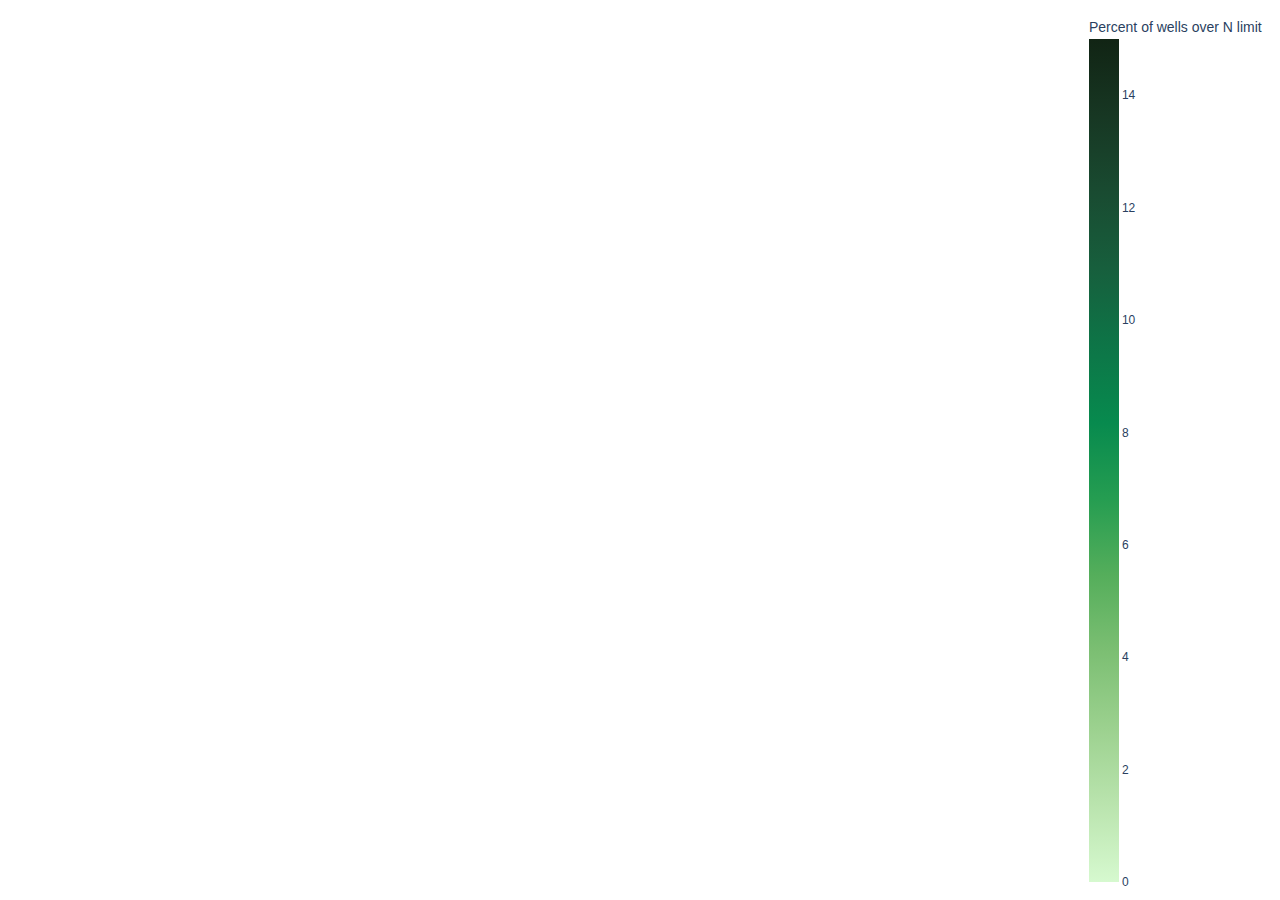
<file: fl_county_water/plotly_countywells.html>
<html>
<head><meta charset="utf-8" /></head>
<body>
    <div>                        <script type="text/javascript">window.PlotlyConfig = {MathJaxConfig: 'local'};</script>
        <script src="https://cdn.plot.ly/plotly-2.11.1.min.js"></script>                <div id="b8a38185-d587-42c8-9d4a-72e8883b83bc" class="plotly-graph-div" style="height:100%; width:100%;"></div>            <script type="text/javascript">                                    window.PLOTLYENV=window.PLOTLYENV || {};                                    if (document.getElementById("b8a38185-d587-42c8-9d4a-72e8883b83bc")) {                    Plotly.newPlot(                        "b8a38185-d587-42c8-9d4a-72e8883b83bc",                        [{"coloraxis":"coloraxis","featureidkey":"properties.GEOID","geo":"geo","geojson":{"type":"FeatureCollection","features":[{"type":"Feature","properties":{"STATEFP":"12","COUNTYFP":"059","COUNTYNS":"00295735","AFFGEOID":"0500000US12059","GEOID":"12059","NAME":"Holmes","NAMELSAD":"Holmes County","STUSPS":"FL","STATE_NAME":"Florida","LSAD":"06","ALAND":1240232910,"AWATER":26393540},"geometry":{"type":"Polygon","coordinates":[[[-86.0350402418067,30.993306001451096],[-85.998727,30.992857],[-85.893632,30.993455],[-85.750028,30.994827],[-85.749715,30.995282],[-85.57949030335179,30.9963927426443],[-85.49838,30.996922],[-85.4979938168177,30.996928004442598],[-85.52921,30.974439],[-85.530294,30.939315],[-85.547745,30.932185],[-85.575574,30.898601],[-85.594882,30.859478],[-85.599934,30.830552],[-85.603221,30.796528],[-85.621458,30.770882],[-85.619011,30.743868],[-85.736051,30.74637],[-85.735115,30.775292],[-85.751979,30.775706],[-85.751927,30.789837],[-85.790185,30.790351],[-85.821616,30.790775],[-85.832743,30.750477],[-85.822585,30.738787],[-85.844421,30.70313],[-86.037591,30.704572],[-86.0350402418067,30.993306001451096]]]}},{"type":"Feature","properties":{"STATEFP":"12","COUNTYFP":"067","COUNTYNS":"00295732","AFFGEOID":"0500000US12067","GEOID":"12067","NAME":"Lafayette","NAMELSAD":"Lafayette County","STUSPS":"FL","STATE_NAME":"Florida","LSAD":"06","ALAND":1407256302,"AWATER":11817999},"geometry":{"type":"Polygon","coordinates":[[[-83.368564,30.187217],[-83.36678,30.20109],[-83.36726,30.26044],[-83.254493,30.260347],[-83.247253,30.26067],[-83.253048,30.238725],[-83.240132,30.227529],[-83.250076,30.200644],[-83.248851,30.183931],[-83.232979,30.168728],[-83.238586,30.152011],[-83.224594,30.135278],[-83.225359,30.113121],[-83.212159,30.103222],[-83.201059,30.105822],[-83.184358,30.094122],[-83.160557,30.109823],[-83.132356,30.097023],[-83.116453,30.104073],[-83.111149,30.090929],[-83.069553,30.081252],[-83.066529,30.065373],[-83.041499,30.054569],[-83.013293,30.032123],[-83.003192,30.010795],[-82.977608,30.006116],[-82.963112,29.99305],[-82.960377,29.975154],[-82.950569,29.958317],[-82.930782,29.957399],[-82.920546,29.930072],[-82.925884,29.921331],[-82.912101,29.904836],[-82.918607,29.896388],[-82.895034,29.900256],[-82.879802,29.886847],[-82.875616,29.866527],[-82.890246,29.845129],[-82.893371,29.826839],[-82.920608,29.824143],[-82.959199,29.825409],[-83.318859,29.822623],[-83.35286,29.822222],[-83.352986,29.887859],[-83.37089,29.887934],[-83.368564,30.187217]]]}},{"type":"Feature","properties":{"STATEFP":"12","COUNTYFP":"033","COUNTYNS":"00295737","AFFGEOID":"0500000US12033","GEOID":"12033","NAME":"Escambia","NAMELSAD":"Escambia County","STUSPS":"FL","STATE_NAME":"Florida","LSAD":"06","ALAND":1701603649,"AWATER":1213972864},"geometry":{"type":"Polygon","coordinates":[[[-87.629993,30.877657],[-87.62946,30.880085],[-87.624406,30.884666],[-87.622068,30.885378],[-87.620794,30.887464],[-87.620928,30.889893],[-87.622525,30.89365],[-87.622209,30.897478],[-87.620721,30.8989],[-87.61602,30.901423],[-87.614958,30.904196],[-87.614216,30.908505],[-87.611854,30.91451],[-87.610207,30.916597],[-87.608269,30.921869],[-87.607818,30.924459],[-87.602692,30.934245],[-87.600699,30.937042],[-87.598307,30.938761],[-87.596898,30.941099],[-87.592064,30.95146],[-87.589196,30.964431],[-87.590926,30.969381],[-87.593055,30.972933],[-87.59412,30.976301],[-87.594173,30.977538],[-87.592685,30.980106],[-87.593404,30.982925],[-87.596731,30.987576],[-87.599181,30.995688],[-87.598937,30.997422],[-87.5988285301321,30.9974236243995],[-87.571292,30.997836],[-87.548555,30.997893],[-87.519533,30.997552],[-87.480258,30.998169],[-87.479718,30.998164],[-87.478721,30.99818],[-87.466894,30.998145],[-87.466842,30.998145],[-87.461799,30.998168],[-87.461654,30.998169],[-87.458674,30.998353],[-87.455721,30.998285],[-87.449827,30.998239],[-87.432309,30.998173],[-87.425791,30.998058],[-87.367862,30.99826],[-87.364031,30.998187],[-87.355677,30.998213],[-87.333995,30.998241],[-87.312206,30.998404],[-87.304053,30.99816],[-87.30159,30.998403],[-87.291019,30.998322],[-87.288929,30.998315],[-87.265589,30.998237],[-87.260565,30.998165],[-87.259714,30.998142],[-87.257985,30.998233],[-87.257027,30.998164],[-87.255617,30.998186],[-87.255005,30.998255],[-87.237711,30.996363],[-87.2295403631042,30.996853061387498],[-87.224773,30.997139],[-87.1636180186997,30.998996416821697],[-87.204893,30.969878],[-87.229973,30.967227],[-87.255496,30.931591],[-87.26721,30.934982],[-87.286882,30.925441],[-87.282179,30.9104],[-87.284486,30.887986],[-87.298484,30.880434],[-87.30153,30.863426],[-87.313908,30.848708],[-87.302532,30.842238],[-87.293084,30.812349],[-87.309537,30.789334],[-87.310232,30.772951],[-87.302044,30.760623],[-87.3128,30.736869],[-87.301452,30.721418],[-87.269407,30.711687],[-87.27312,30.698661],[-87.2655,30.687997],[-87.264776,30.649645],[-87.25226,30.62336],[-87.258884,30.611281],[-87.23658,30.596609],[-87.209715,30.555266],[-87.155741,30.536669],[-87.121451,30.497419],[-87.148205,30.418997],[-87.161175,30.405612],[-87.233284,30.370331],[-87.231429,30.343309],[-87.179021,30.33593],[-87.153125,30.348375],[-87.101405,30.353146],[-87.074408,30.358669],[-86.972699,30.381113],[-86.918937,30.386514],[-86.9188711680324,30.370751700122298],[-87.155392,30.327748],[-87.206254,30.320943],[-87.267827,30.31548],[-87.282787,30.318744],[-87.295422,30.323503],[-87.319518,30.317814],[-87.350486,30.313064],[-87.419859,30.297128],[-87.518324,30.280435],[-87.51838,30.283901],[-87.509407,30.292188],[-87.466903,30.302264],[-87.464143,30.311797],[-87.485674,30.308937],[-87.492851,30.311797],[-87.496163,30.317992],[-87.490642,30.323234],[-87.481257,30.32657],[-87.464881,30.333298],[-87.462982,30.333998],[-87.459982,30.336298],[-87.452282,30.344097],[-87.450966,30.34626],[-87.451983,30.360296],[-87.451883,30.364996],[-87.451383,30.367196],[-87.449083,30.370396],[-87.441828,30.376301],[-87.438684,30.380794],[-87.438684,30.382094],[-87.440884,30.386694],[-87.441184,30.388594],[-87.440684,30.391494],[-87.437284,30.395894],[-87.434284,30.397494],[-87.431784,30.403193],[-87.4306873846154,30.404837923076897],[-87.429584,30.406493],[-87.426184,30.409193],[-87.422684,30.410093],[-87.419184,30.410193],[-87.413184,30.408993],[-87.408884,30.408793],[-87.403485,30.410193],[-87.401785,30.411393],[-87.398784,30.415093],[-87.395684,30.417592],[-87.386385,30.420492],[-87.3843547793814,30.421625146391797],[-87.382085,30.422892],[-87.371179,30.430485],[-87.368201,30.433402],[-87.366601,30.436643],[-87.366949,30.440475],[-87.36869,30.444625],[-87.370778,30.446859],[-87.381185,30.450091],[-87.391985,30.451591],[-87.396886,30.450591],[-87.399886,30.450991],[-87.404685,30.45289],[-87.407885,30.456389],[-87.414685,30.457289],[-87.425086,30.465589],[-87.429586,30.470588],[-87.430586,30.476588],[-87.431586,30.477688],[-87.434686,30.479188],[-87.435585,30.480488],[-87.432986,30.484888],[-87.430586,30.491087],[-87.431186,30.495786],[-87.438277,30.505348],[-87.439698,30.506639],[-87.443228,30.506772],[-87.444722,30.507484],[-87.447709,30.510448],[-87.447789,30.511903],[-87.447313,30.512619],[-87.446507,30.513559],[-87.44519,30.51397],[-87.444952,30.514933],[-87.446435,30.520296],[-87.446594,30.527057],[-87.435449,30.549129],[-87.434972,30.549588],[-87.43145,30.550252],[-87.4279,30.554147],[-87.426046,30.560061],[-87.423372,30.561413],[-87.422815,30.561367],[-87.422418,30.560427],[-87.420935,30.560656],[-87.418657,30.561825],[-87.41667,30.566294],[-87.416961,30.567991],[-87.418523,30.569549],[-87.418364,30.570031],[-87.416271,30.572436],[-87.414523,30.573444],[-87.412722,30.573215],[-87.408747,30.583688],[-87.406569,30.599915],[-87.404608,30.603375],[-87.401189,30.604383],[-87.399281,30.605597],[-87.39732,30.608714],[-87.395038,30.615267],[-87.395065,30.615886],[-87.396442,30.616895],[-87.396442,30.61772],[-87.395671,30.623358],[-87.394491,30.625178],[-87.393787,30.626991],[-87.3936,30.630865],[-87.395953,30.643953],[-87.397197,30.648101],[-87.396189,30.650438],[-87.397274,30.654335],[-87.400189,30.657201],[-87.400719,30.657132],[-87.405886,30.666599],[-87.40713,30.671779],[-87.406573,30.674002],[-87.40697,30.675148],[-87.412751,30.678038],[-87.419539,30.679964],[-87.424895,30.683356],[-87.430384,30.688627],[-87.436032,30.68865],[-87.439825,30.690461],[-87.442291,30.692661],[-87.443591,30.694586],[-87.449373,30.698894],[-87.451415,30.699787],[-87.456958,30.697541],[-87.466348,30.700816],[-87.467727,30.701664],[-87.470407,30.705262],[-87.474439,30.706567],[-87.479589,30.712845],[-87.479829,30.71493],[-87.481235,30.716488],[-87.487045,30.71848],[-87.496781,30.720333],[-87.497524,30.720103],[-87.502326,30.72157],[-87.505162,30.726292],[-87.511738,30.733514],[-87.523621,30.738285],[-87.532615,30.743467],[-87.535373,30.749753],[-87.535424,30.754738],[-87.536536,30.76136],[-87.537093,30.762507],[-87.542268,30.767481],[-87.546168,30.771997],[-87.545372,30.774082],[-87.545052,30.778642],[-87.552059,30.78623],[-87.552962,30.786917],[-87.554845,30.787101],[-87.559491,30.790423],[-87.560075,30.792234],[-87.564216,30.796221],[-87.568147,30.799063],[-87.57205,30.800507],[-87.576856,30.808138],[-87.581876,30.812377],[-87.587876,30.815011],[-87.594303,30.816958],[-87.600492,30.820601],[-87.601636,30.825113],[-87.603576,30.828597],[-87.605782,30.831277],[-87.610988,30.832605],[-87.615928,30.834666],[-87.615373,30.837004],[-87.617287,30.840326],[-87.624142,30.845685],[-87.62608,30.846466],[-87.627328,30.847933],[-87.626502,30.851852],[-87.625385,30.854327],[-87.626233,30.857099],[-87.62825,30.860102],[-87.634943,30.865857],[-87.629993,30.877657]]]}},{"type":"Feature","properties":{"STATEFP":"12","COUNTYFP":"111","COUNTYNS":"00308372","AFFGEOID":"0500000US12111","GEOID":"12111","NAME":"St. Lucie","NAMELSAD":"St. Lucie County","STUSPS":"FL","STATE_NAME":"Florida","LSAD":"06","ALAND":1480593673,"AWATER":300906587},"geometry":{"type":"Polygon","coordinates":[[[-80.679821,27.55847],[-80.348422,27.557248],[-80.32127113933309,27.5573775459518],[-80.311757,27.524625],[-80.30117,27.500314],[-80.293171,27.500314],[-80.265535,27.420542],[-80.253665,27.37979],[-80.233538,27.341307],[-80.226753,27.322736],[-80.1992879876764,27.2630216473883],[-80.283936,27.263727],[-80.28551,27.206025],[-80.331821,27.205724],[-80.481413,27.20637],[-80.677862,27.205988],[-80.679038,27.471813],[-80.679821,27.55847]]]}},{"type":"Feature","properties":{"STATEFP":"12","COUNTYFP":"013","COUNTYNS":"00306919","AFFGEOID":"0500000US12013","GEOID":"12013","NAME":"Calhoun","NAMELSAD":"Calhoun County","STUSPS":"FL","STATE_NAME":"Florida","LSAD":"06","ALAND":1469394597,"AWATER":18070425},"geometry":{"type":"Polygon","coordinates":[[[-85.388587,30.348556],[-85.383948,30.566856],[-85.171891,30.564336],[-85.167687,30.607979],[-84.932519,30.606393],[-84.944919,30.595493],[-84.946818,30.579894],[-84.965418,30.580194],[-84.962218,30.563594],[-84.973718,30.552994],[-84.990017,30.524795],[-84.991013,30.504295],[-84.999916,30.472418],[-84.987441,30.464901],[-84.999916,30.456199],[-84.983203,30.441837],[-85.015176,30.434361],[-85.032931,30.420299],[-85.014269,30.409018],[-85.027303,30.405603],[-85.014572,30.394269],[-85.026242,30.375589],[-85.040199,30.372089],[-85.027898,30.360843],[-85.04277,30.352466],[-85.049744,30.336544],[-85.046271,30.32017],[-85.03429,30.312478],[-85.047564,30.312791],[-85.057253,30.301301],[-85.052777,30.287406],[-85.063951,30.270863],[-85.059092,30.263229],[-85.076768,30.250989],[-85.081336,30.228531],[-85.092076,30.227568],[-85.102962,30.211726],[-85.11823,30.210491],[-85.11566,30.199976],[-85.383066,30.201339],[-85.389679,30.200973],[-85.388587,30.348556]]]}},{"type":"Feature","properties":{"STATEFP":"12","COUNTYFP":"069","COUNTYNS":"00308551","AFFGEOID":"0500000US12069","GEOID":"12069","NAME":"Lake","NAMELSAD":"Lake County","STUSPS":"FL","STATE_NAME":"Florida","LSAD":"06","ALAND":2464507354,"AWATER":531492923},"geometry":{"type":"Polygon","coordinates":[[[-81.954247,28.55169],[-81.954222,28.571249],[-81.95358,28.836434],[-81.95419,28.960053],[-81.848774,28.959828],[-81.842194,28.961024],[-81.761654,28.960932],[-81.719094,28.961104],[-81.696067,28.960068],[-81.658698,28.960345],[-81.659197,29.04776],[-81.638696,29.04776],[-81.640925,29.168809],[-81.641916,29.276766],[-81.63399,29.244779],[-81.619303,29.22859],[-81.614725,29.20648],[-81.5931,29.198999],[-81.560905,29.20019],[-81.553588,29.188034],[-81.531262,29.176621],[-81.504534,29.123711],[-81.502055,29.097802],[-81.488841,29.093193],[-81.466351,29.096703],[-81.454383,29.081984],[-81.455778,29.063998],[-81.446699,29.062323],[-81.43221,29.04442],[-81.392084,29.019979],[-81.382546,29.008322],[-81.374787,28.993354],[-81.354682,28.984807],[-81.360762,28.976775],[-81.368078,28.955407],[-81.352966,28.946246],[-81.352788,28.896685],[-81.36694,28.879227],[-81.382965,28.851994],[-81.419137,28.818536],[-81.414682,28.785564],[-81.646513,28.785872],[-81.658469,28.76655],[-81.658603,28.740313],[-81.657203,28.593325],[-81.648129,28.584189],[-81.657247,28.563215],[-81.657299,28.553122],[-81.657281,28.546294],[-81.65749,28.474163],[-81.657268,28.347098],[-81.790727,28.346413],[-81.790887,28.361837],[-81.857624,28.361868],[-81.857512,28.345965],[-81.957641,28.34518],[-81.954247,28.55169]]]}},{"type":"Feature","properties":{"STATEFP":"12","COUNTYFP":"049","COUNTYNS":"00295746","AFFGEOID":"0500000US12049","GEOID":"12049","NAME":"Hardee","NAMELSAD":"Hardee County","STUSPS":"FL","STATE_NAME":"Florida","LSAD":"06","ALAND":1651297014,"AWATER":1472455},"geometry":{"type":"Polygon","coordinates":[[[-82.054349,27.646382],[-81.563533,27.646645],[-81.564062,27.340641],[-81.858829,27.340262],[-82.055753,27.338264],[-82.054349,27.646382]]]}},{"type":"Feature","properties":{"STATEFP":"12","COUNTYFP":"093","COUNTYNS":"00295760","AFFGEOID":"0500000US12093","GEOID":"12093","NAME":"Okeechobee","NAMELSAD":"Okeechobee County","STUSPS":"FL","STATE_NAME":"Florida","LSAD":"06","ALAND":1992126184,"AWATER":317924583},"geometry":{"type":"Polygon","coordinates":[[[-81.214284,27.528709],[-81.190626,27.556664],[-81.177958,27.557707],[-81.155356,27.591431],[-81.142477,27.597766],[-81.142164,27.643238],[-80.87315,27.642288],[-80.778047,27.643195],[-80.777166,27.558733],[-80.679821,27.55847],[-80.679038,27.471813],[-80.677862,27.205988],[-80.677427,27.121619],[-80.885639,26.958919],[-80.871169,27.154951],[-80.878669,27.169221],[-80.890522,27.164233],[-80.910183,27.174944],[-80.906782,27.189113],[-80.917465,27.189957],[-80.940676,27.205939],[-80.951656,27.224825],[-80.971144,27.217787],[-80.981778,27.231552],[-80.980612,27.246411],[-80.99262,27.250311],[-80.99863,27.262919],[-80.997768,27.295148],[-81.004102,27.302012],[-81.024673,27.301807],[-81.035381,27.327939],[-81.046118,27.337547],[-81.033308,27.348809],[-81.034429,27.35916],[-81.051145,27.363018],[-81.050021,27.370659],[-81.068402,27.382346],[-81.090693,27.383842],[-81.09845,27.379108],[-81.121296,27.389808],[-81.12727,27.403943],[-81.142274,27.41249],[-81.139058,27.434044],[-81.154557,27.454118],[-81.168838,27.459521],[-81.183552,27.483787],[-81.205388,27.490254],[-81.198459,27.510376],[-81.214284,27.528709]]]}},{"type":"Feature","properties":{"STATEFP":"12","COUNTYFP":"043","COUNTYNS":"00295743","AFFGEOID":"0500000US12043","GEOID":"12043","NAME":"Glades","NAMELSAD":"Glades County","STUSPS":"FL","STATE_NAME":"Florida","LSAD":"06","ALAND":2089659345,"AWATER":467293938},"geometry":{"type":"Polygon","coordinates":[[[-81.562531,27.033687],[-81.267216,27.032474],[-81.267677,27.121097],[-81.168281,27.121734],[-81.169138,27.209585],[-80.961824,27.210771],[-80.940676,27.205939],[-80.917465,27.189957],[-80.906782,27.189113],[-80.910183,27.174944],[-80.890522,27.164233],[-80.878669,27.169221],[-80.871169,27.154951],[-80.885639,26.958919],[-80.945319,26.769099],[-81.434934,26.768774],[-81.434921,26.78346],[-81.459328,26.783467],[-81.459454,26.768856],[-81.565748,26.769601],[-81.562531,27.033687]]]}},{"type":"Feature","properties":{"STATEFP":"12","COUNTYFP":"061","COUNTYNS":"00307624","AFFGEOID":"0500000US12061","GEOID":"12061","NAME":"Indian River","NAMELSAD":"Indian River County","STUSPS":"FL","STATE_NAME":"Florida","LSAD":"06","ALAND":1302272805,"AWATER":295509938},"geometry":{"type":"Polygon","coordinates":[[[-80.881566,27.822511],[-80.868881,27.822522],[-80.509075,27.822058],[-80.491079,27.854601],[-80.4549,27.854641],[-80.4470841049745,27.860755037095497],[-80.447179,27.859731],[-80.383695,27.740045],[-80.351717,27.642623],[-80.350553,27.628361],[-80.34437,27.616226],[-80.330956,27.597541],[-80.324699,27.569178],[-80.32127113933309,27.5573775459518],[-80.348422,27.557248],[-80.679821,27.55847],[-80.777166,27.558733],[-80.778047,27.643195],[-80.87315,27.642288],[-80.873795,27.733854],[-80.881566,27.822511]]]}},{"type":"Feature","properties":{"STATEFP":"12","COUNTYFP":"027","COUNTYNS":"00294452","AFFGEOID":"0500000US12027","GEOID":"12027","NAME":"DeSoto","NAMELSAD":"DeSoto County","STUSPS":"FL","STATE_NAME":"Florida","LSAD":"06","ALAND":1649031791,"AWATER":6243548},"geometry":{"type":"Polygon","coordinates":[[[-82.056497,27.207769],[-82.055753,27.338264],[-81.858829,27.340262],[-81.564062,27.340641],[-81.562624,27.033835],[-81.983242,27.03525],[-81.992522,27.0317],[-82.057506,27.032119],[-82.056497,27.207769]]]}},{"type":"Feature","properties":{"STATEFP":"12","COUNTYFP":"051","COUNTYNS":"00307626","AFFGEOID":"0500000US12051","GEOID":"12051","NAME":"Hendry","NAMELSAD":"Hendry County","STUSPS":"FL","STATE_NAME":"Florida","LSAD":"06","ALAND":2993896403,"AWATER":86578552},"geometry":{"type":"Polygon","coordinates":[[[-81.565748,26.769601],[-81.459454,26.768856],[-81.459328,26.783467],[-81.434921,26.78346],[-81.434934,26.768774],[-80.945319,26.769099],[-80.885639,26.958919],[-80.885972,26.743697],[-80.880017,26.346059],[-80.881901,26.344106],[-80.881285,26.333806],[-80.87971,26.259308],[-81.268236,26.253069],[-81.271768,26.517069],[-81.451333,26.515477],[-81.46627,26.513843],[-81.563763,26.513331],[-81.563827,26.518469],[-81.565103,26.600333],[-81.566515,26.709544],[-81.565748,26.769601]]]}},{"type":"Feature","properties":{"STATEFP":"12","COUNTYFP":"035","COUNTYNS":"00308547","AFFGEOID":"0500000US12035","GEOID":"12035","NAME":"Flagler","NAMELSAD":"Flagler County","STUSPS":"FL","STATE_NAME":"Florida","LSAD":"06","ALAND":1259255278,"AWATER":219183435},"geometry":{"type":"Polygon","coordinates":[[[-81.52366,29.622432],[-81.324059,29.62561],[-81.324345,29.653478],[-81.309984,29.642186],[-81.297733,29.651124],[-81.28212,29.650416],[-81.262635,29.666203],[-81.24726,29.659093],[-81.227309,29.670538],[-81.21287790507309,29.670666936087198],[-81.211565,29.667085],[-81.163581,29.55529],[-81.123896,29.474465],[-81.10192298992641,29.4270550536747],[-81.148731,29.416788],[-81.155881,29.410954],[-81.15255,29.346524],[-81.150081,29.265957],[-81.195797,29.264783],[-81.268404,29.263182],[-81.41729,29.261156],[-81.420745,29.399645],[-81.433992,29.398552],[-81.451692,29.390152],[-81.476893,29.396552],[-81.485994,29.424151],[-81.486694,29.445551],[-81.514736,29.486024],[-81.520596,29.500249],[-81.52366,29.622432]]]}},{"type":"Feature","properties":{"STATEFP":"12","COUNTYFP":"099","COUNTYNS":"00295761","AFFGEOID":"0500000US12099","GEOID":"12099","NAME":"Palm Beach","NAMELSAD":"Palm Beach County","STUSPS":"FL","STATE_NAME":"Florida","LSAD":"06","ALAND":5087510105,"AWATER":1084950939},"geometry":{"type":"Polygon","coordinates":[[[-80.885639,26.958919],[-80.580237,26.957934],[-80.530222,26.958071],[-80.167843,26.956634],[-80.16711,26.956627],[-80.142007,26.95664],[-80.141758,26.97094],[-80.0795307959029,26.970500015894796],[-80.0566225332655,26.8938847965062],[-80.046263,26.859238],[-80.0355952960568,26.8142082764699],[-80.031362,26.796339],[-80.0318045985169,26.781852949067297],[-80.03212,26.77153],[-80.036362,26.77124],[-80.037462,26.76634],[-80.032862,26.715242],[-80.033604,26.689759],[-80.035763,26.6758],[-80.03616147139519,26.644281012012698],[-80.0365491628555,26.613614714182898],[-80.036565,26.612362],[-80.038863,26.569347],[-80.050363,26.509549],[-80.060564,26.444652],[-80.06172090887449,26.432134593050296],[-80.0620181836032,26.428918169668002],[-80.0622515253692,26.426393481763],[-80.070564,26.336455],[-80.072264,26.335356],[-80.0748372451019,26.3210316022663],[-80.0927,26.326327],[-80.098823,26.322834],[-80.099241,26.327637],[-80.120125,26.327791],[-80.169785,26.32781],[-80.170149,26.327781],[-80.170332,26.327782],[-80.204083,26.327822],[-80.24977,26.341526],[-80.296881,26.355431],[-80.296986,26.334356],[-80.297471,26.334356],[-80.881285,26.333806],[-80.881901,26.344106],[-80.880017,26.346059],[-80.885972,26.743697],[-80.885639,26.958919]]]}},{"type":"Feature","properties":{"STATEFP":"12","COUNTYFP":"057","COUNTYNS":"00295757","AFFGEOID":"0500000US12057","GEOID":"12057","NAME":"Hillsborough","NAMELSAD":"Hillsborough County","STUSPS":"FL","STATE_NAME":"Florida","LSAD":"06","ALAND":2646680847,"AWATER":803027226},"geometry":{"type":"Polygon","coordinates":[[[-82.651165,28.173266],[-82.474328,28.171939],[-82.461461,28.171823],[-82.432434,28.171086],[-82.410512,28.171213],[-82.393996,28.17126],[-82.259741,28.171462],[-82.105853,28.17165],[-82.056261,28.171592],[-82.056502,28.113252],[-82.056159,28.047552],[-82.055389,27.952862],[-82.055258,27.927085],[-82.054874,27.907726],[-82.054349,27.646382],[-82.453735,27.64591],[-82.52475,27.645422],[-82.524947,27.645422],[-82.55440720935509,27.645292633205898],[-82.537146,27.672933],[-82.5244407387041,27.691065525135198],[-82.514265,27.705588],[-82.494891,27.718963],[-82.4923563029643,27.7191510345092],[-82.482449,27.719886],[-82.477638,27.723004],[-82.476297,27.729929],[-82.477129,27.735216],[-82.482305,27.742649],[-82.478339,27.74625],[-82.457543,27.752571],[-82.434635,27.764355],[-82.43198,27.768092],[-82.433981,27.774087],[-82.419066,27.793767],[-82.418401,27.803187],[-82.410837,27.810868],[-82.402857,27.812671],[-82.393492057914,27.8372329675904],[-82.393383,27.837519],[-82.397463,27.851631],[-82.402615,27.882602],[-82.413915,27.901401],[-82.432316,27.901301],[-82.43752033972189,27.9029763788832],[-82.451591,27.907506],[-82.460016,27.9116],[-82.459616,27.9169],[-82.462078,27.920066],[-82.478063,27.92768],[-82.489817,27.9196],[-82.491117,27.9145],[-82.487417,27.895001],[-82.488057,27.863566],[-82.480137,27.853246],[-82.471624,27.847342],[-82.46884,27.843295],[-82.47244,27.822559],[-82.475273,27.820991],[-82.489849,27.822607],[-82.511193,27.828015],[-82.553946,27.848462],[-82.552918,27.862702],[-82.538618,27.864901],[-82.533218,27.870701],[-82.529918,27.877501],[-82.539318,27.885001],[-82.542818,27.890601],[-82.541747,27.893706],[-82.535818,27.898],[-82.531318,27.9039],[-82.533718,27.932999],[-82.541218,27.948998],[-82.553918,27.966998],[-82.576003,27.969424],[-82.625685,28.000101],[-82.641109,28.016773],[-82.6485177745241,28.0203156831794],[-82.648557,28.03863],[-82.650602,28.144928],[-82.651165,28.173266]]]}},{"type":"Feature","properties":{"STATEFP":"12","COUNTYFP":"065","COUNTYNS":"00295733","AFFGEOID":"0500000US12065","GEOID":"12065","NAME":"Jefferson","NAMELSAD":"Jefferson County","STUSPS":"FL","STATE_NAME":"Florida","LSAD":"06","ALAND":1549018611,"AWATER":193063921},"geometry":{"type":"Polygon","coordinates":[[[-84.075539,30.273617],[-84.074691,30.434302],[-84.041293,30.47354],[-84.041152,30.521901],[-83.977424,30.522234],[-83.979006,30.550681],[-83.998316,30.572578],[-84.007687,30.609299],[-84.007454,30.6720865150852],[-83.880406,30.665798],[-83.880309,30.665823],[-83.8798916078165,30.6657992968646],[-83.855304,30.664403],[-83.820973,30.662603],[-83.810622,30.661871],[-83.7437296744174,30.658383065883196],[-83.676854,30.654896],[-83.674139,30.654738],[-83.611746,30.651246],[-83.6117204626719,30.651244724675497],[-83.604401,30.638236],[-83.604186,30.581916],[-83.62073,30.58198],[-83.621189,30.567351],[-83.637343,30.567471],[-83.637412,30.552671],[-83.671117,30.552861],[-83.671073,30.53802],[-83.704293,30.538094],[-83.70436,30.523021],[-83.725975,30.523091],[-83.736954,30.507569],[-83.727729,30.49024],[-83.728339,30.45459],[-83.72172,30.434354],[-83.751073,30.407598],[-83.757261,30.385467],[-83.788396,30.382206],[-83.790328,30.390302],[-83.808094,30.365154],[-83.793577,30.335506],[-83.79295,30.31901],[-83.820521,30.313144],[-83.820235,30.30354],[-83.837652,30.280764],[-83.856987,30.273318],[-83.88167,30.267609],[-83.902462,30.247553],[-83.915827,30.245152],[-83.917891,30.215016],[-83.93101,30.189123],[-83.951299,30.186282],[-83.960354,30.152398],[-83.97306,30.146037],[-83.968628,30.13617],[-83.992184,30.096208],[-83.9914353668371,30.0838179834456],[-83.991607,30.08392],[-84.000716,30.096209],[-84.024274,30.103271],[-84.048715,30.103208],[-84.06299,30.101378],[-84.0760425771092,30.0954641099777],[-84.075539,30.273617]]]}},{"type":"Feature","properties":{"STATEFP":"12","COUNTYFP":"123","COUNTYNS":"00295728","AFFGEOID":"0500000US12123","GEOID":"12123","NAME":"Taylor","NAMELSAD":"Taylor County","STUSPS":"FL","STATE_NAME":"Florida","LSAD":"06","ALAND":2702224058,"AWATER":1213576997},"geometry":{"type":"Polygon","coordinates":[[[-83.992184,30.096208],[-83.968628,30.13617],[-83.97306,30.146037],[-83.960354,30.152398],[-83.951299,30.186282],[-83.93101,30.189123],[-83.917891,30.215016],[-83.915827,30.245152],[-83.902462,30.247553],[-83.88167,30.267609],[-83.856987,30.273318],[-83.837652,30.280764],[-83.820235,30.30354],[-83.468768,30.304212],[-83.469267,30.260351],[-83.36726,30.26044],[-83.36678,30.20109],[-83.368564,30.187217],[-83.37089,29.887934],[-83.352986,29.887859],[-83.35286,29.822222],[-83.318859,29.822623],[-83.319462,29.778328],[-83.336561,29.760721],[-83.345676,29.74349],[-83.344902,29.726811],[-83.351311,29.694292],[-83.364994,29.676715],[-83.366398,29.665701],[-83.398512,29.673935],[-83.4123310535437,29.6670923746362],[-83.412768,29.668485],[-83.414701,29.670536],[-83.436259,29.677389],[-83.444635,29.677155],[-83.448194,29.675254],[-83.455356,29.676444],[-83.483143,29.690478],[-83.483567,29.698542],[-83.493728,29.708388],[-83.512716,29.71648],[-83.537645,29.72306],[-83.547172,29.732223],[-83.554993,29.7426],[-83.566018,29.761434],[-83.578955,29.768378],[-83.584716,29.77608],[-83.586089,29.784644],[-83.583045,29.787307],[-83.581903,29.792063],[-83.585899,29.811754],[-83.595493,29.827984],[-83.605244,29.836387],[-83.618568,29.842336],[-83.63798,29.886073],[-83.659951,29.899524],[-83.679219,29.918513],[-83.686423,29.923735],[-83.757249,29.957943],[-83.788729,29.976982],[-83.82869,29.983187],[-83.845427,29.998068],[-83.93151,30.039068],[-83.933668,30.041152],[-83.931879,30.044175],[-83.933432,30.046305],[-83.95968,30.064943],[-83.9914353668371,30.0838179834456],[-83.992184,30.096208]]]}},{"type":"Feature","properties":{"STATEFP":"12","COUNTYFP":"089","COUNTYNS":"00295730","AFFGEOID":"0500000US12089","GEOID":"12089","NAME":"Nassau","NAMELSAD":"Nassau County","STUSPS":"FL","STATE_NAME":"Florida","LSAD":"06","ALAND":1680075562,"AWATER":200050173},"geometry":{"type":"Polygon","coordinates":[[[-82.050454,30.676263],[-82.041834,30.692374],[-82.036448,30.706583],[-82.037585,30.718639],[-82.039176,30.723177],[-82.041032,30.725079],[-82.043817,30.72964],[-82.04119,30.734247],[-82.040048,30.737547],[-82.039656,30.747727],[-82.038989,30.749262],[-82.035986,30.750998],[-82.032667,30.750674],[-82.028421,30.750981],[-82.017938,30.755263],[-82.012681,30.761289],[-82.011618,30.763122],[-82.017902,30.775845],[-82.024056,30.783157],[-82.023869,30.786686],[-82.022887,30.787992],[-82.017072,30.791658],[-82.007886,30.792938],[-82.004994,30.791745],[-81.994992,30.786074],[-81.990875,30.781612],[-81.988625,30.780057],[-81.981293,30.776768],[-81.979081,30.776416],[-81.9789666841348,30.776461506719002],[-81.973876,30.778488],[-81.962553,30.796528],[-81.962008,30.800445],[-81.96246,30.808443],[-81.962758,30.813638],[-81.962194,30.818003],[-81.959778,30.821171],[-81.949806,30.827496],[-81.943187,30.827437],[-81.9384,30.825748],[-81.935462,30.821134],[-81.934673,30.820427],[-81.924466,30.817568],[-81.910943,30.815891],[-81.906296,30.817018],[-81.903762,30.818989],[-81.902354,30.82082],[-81.899397,30.821665],[-81.895737,30.821101],[-81.892921,30.819271],[-81.891298,30.815948],[-81.882741,30.805126],[-81.876898,30.799518],[-81.868624,30.792756],[-81.852641,30.794441],[-81.846301,30.79055],[-81.842073,30.787122],[-81.84039,30.786386],[-81.827028,30.788935],[-81.808543,30.790016],[-81.806666,30.789685],[-81.792782,30.784434],[-81.784363,30.773591],[-81.782666,30.769938],[-81.779183,30.768063],[-81.775033,30.768331],[-81.772623,30.769536],[-81.77048,30.772482],[-81.768204,30.773955],[-81.763384,30.773821],[-81.75935,30.771378],[-81.755086,30.76832],[-81.751294,30.767083],[-81.747583,30.766456],[-81.746323,30.765892],[-81.745046,30.76504],[-81.744194,30.763869],[-81.743449,30.762272],[-81.743105,30.759913],[-81.742747,30.759202],[-81.732238,30.749635],[-81.727137,30.746935],[-81.719937,30.744634],[-81.694787,30.748415],[-81.692824,30.747101],[-81.691827,30.743991],[-81.690999,30.742841],[-81.688934,30.741434],[-81.672832,30.738935],[-81.670132,30.740235],[-81.669332,30.741335],[-81.668283,30.744644],[-81.667344,30.745661],[-81.664606,30.7466],[-81.662181,30.746522],[-81.656549,30.745114],[-81.654542677328,30.743897854206498],[-81.652131,30.742436],[-81.651731,30.740235],[-81.652169,30.735648],[-81.651778,30.732284],[-81.650448,30.729703],[-81.649196,30.728686],[-81.646144,30.727591],[-81.633273,30.729603],[-81.629616,30.732407],[-81.625105,30.733017],[-81.621936,30.731188],[-81.620829,30.729535],[-81.619619,30.724849],[-81.617669,30.722046],[-81.609501,30.720705],[-81.607673,30.721924],[-81.605722,30.725337],[-81.604016,30.727287],[-81.601212,30.728141],[-81.593654,30.725459],[-81.586825,30.723735],[-81.573724,30.722336],[-81.571424,30.721636],[-81.566223,30.717836],[-81.56171,30.715597],[-81.55257,30.716974],[-81.54919,30.715972],[-81.546936,30.714345],[-81.544683,30.713969],[-81.542679,30.713593],[-81.540927,30.713343],[-81.539298,30.713468],[-81.537671,30.714345],[-81.535542,30.716348],[-81.53452,30.717936],[-81.53404,30.719853],[-81.532788,30.721606],[-81.530534,30.722858],[-81.528281,30.723359],[-81.52142,30.722536],[-81.516119,30.722236],[-81.507218,30.722936],[-81.489539,30.7261],[-81.487334,30.726081],[-81.483788,30.723891],[-81.475755,30.714754],[-81.472598,30.713312],[-81.464466,30.711045],[-81.459979,30.710434],[-81.448718,30.709353],[-81.444124,30.709714],[-81.432725,30.703017],[-81.42742,30.69802],[-81.430843,30.669393],[-81.443099,30.600938],[-81.442564,30.555189],[-81.434064,30.522569],[-81.4427844968023,30.5099198266455],[-81.450811,30.519238],[-81.479939,30.533454],[-81.499575,30.563793],[-81.514014,30.567337],[-81.523814,30.556337],[-81.521375,30.538801],[-81.530238,30.52629],[-81.543018,30.523889],[-81.555251,30.544528],[-81.577218,30.538037],[-81.588803,30.550468],[-81.583239,30.564489],[-81.592127,30.565326],[-81.610212,30.55438],[-81.614269,30.562383],[-81.60146,30.567665],[-81.608717,30.574892],[-81.604608,30.584864],[-81.624513,30.586232],[-81.649078,30.576795],[-81.666669,30.551701],[-81.667833,30.560671],[-81.69756,30.569643],[-81.704592,30.563643],[-81.721883,30.571934],[-81.73521,30.559031],[-81.738424,30.534572],[-81.763748,30.534916],[-81.765322,30.51844],[-81.781624,30.503336],[-81.794918,30.505406],[-81.809526,30.484537],[-81.831227,30.467437],[-81.935495,30.373981],[-82.037542,30.283457],[-82.049236,30.273432],[-82.04996655046949,30.3623762347418],[-82.047938,30.363251],[-82.040766,30.370144],[-82.036845,30.37787],[-82.035891,30.385273],[-82.041185,30.396828],[-82.042011,30.403253],[-82.041185,30.409953],[-82.039992,30.414267],[-82.034025,30.422345],[-82.034484,30.428036],[-82.03723,30.434506],[-82.036224,30.438448],[-82.030084,30.444842],[-82.028232,30.447385],[-82.025477,30.457744],[-82.023754,30.467278],[-82.017799,30.475071],[-82.017002,30.478769],[-82.017317,30.487628],[-82.018242,30.492075],[-82.015912,30.495489],[-82.01479,30.513],[-82.015846,30.518157],[-82.01701,30.519349],[-82.018888,30.523819],[-82.018381,30.531176],[-82.013236,30.550083],[-82.005497,30.563488],[-82.008111,30.577011],[-82.012129,30.593767],[-82.015728,30.601698],[-82.016523,30.602478],[-82.026962,30.606147],[-82.027359,30.60672],[-82.026562,30.613298],[-82.02852,30.621824],[-82.033948,30.629598],[-82.03763,30.633266],[-82.039962,30.63714],[-82.039113,30.641128],[-82.039616,30.643305],[-82.042293,30.649448],[-82.046136,30.651763],[-82.049529,30.655544],[-82.050454,30.676263]]]}},{"type":"Feature","properties":{"STATEFP":"12","COUNTYFP":"095","COUNTYNS":"00295750","AFFGEOID":"0500000US12095","GEOID":"12095","NAME":"Orange","NAMELSAD":"Orange County","STUSPS":"FL","STATE_NAME":"Florida","LSAD":"06","ALAND":2336230360,"AWATER":262653307},"geometry":{"type":"Polygon","coordinates":[[[-81.658469,28.76655],[-81.646513,28.785872],[-81.414682,28.785564],[-81.42116,28.740535],[-81.444274,28.713894],[-81.459512,28.712761],[-81.459664,28.67274],[-81.459727,28.642611],[-81.45656,28.640193],[-81.415204,28.640057],[-81.32848,28.639628],[-81.328341,28.632334],[-81.327888,28.610501],[-81.282305,28.611123],[-81.244698,28.611536],[-81.128991,28.612487],[-80.98725,28.612997],[-80.969526,28.605194],[-80.952222,28.604244],[-80.943344,28.593668],[-80.947146,28.584969],[-80.93012,28.562742],[-80.939456,28.535255],[-80.923377,28.532728],[-80.898646,28.509689],[-80.885741,28.510312],[-80.87088,28.471745],[-80.894697,28.466757],[-80.897279,28.452938],[-80.897226,28.45285],[-80.90118,28.433158],[-80.88299,28.408156],[-80.888388,28.385468],[-80.862908,28.347487],[-81.094674,28.348105],[-81.309571,28.348051],[-81.319697,28.348123],[-81.419781,28.347923],[-81.487591,28.347088],[-81.657268,28.347098],[-81.65749,28.474163],[-81.657281,28.546294],[-81.657299,28.553122],[-81.657247,28.563215],[-81.648129,28.584189],[-81.657203,28.593325],[-81.658603,28.740313],[-81.658469,28.76655]]]}},{"type":"Feature","properties":{"STATEFP":"12","COUNTYFP":"055","COUNTYNS":"00295756","AFFGEOID":"0500000US12055","GEOID":"12055","NAME":"Highlands","NAMELSAD":"Highlands County","STUSPS":"FL","STATE_NAME":"Florida","LSAD":"06","ALAND":2635726544,"AWATER":230667884},"geometry":{"type":"Polygon","coordinates":[[[-81.563533,27.646645],[-81.5299,27.646422],[-81.142164,27.643238],[-81.142477,27.597766],[-81.155356,27.591431],[-81.177958,27.557707],[-81.190626,27.556664],[-81.214284,27.528709],[-81.198459,27.510376],[-81.205388,27.490254],[-81.183552,27.483787],[-81.168838,27.459521],[-81.154557,27.454118],[-81.139058,27.434044],[-81.142274,27.41249],[-81.12727,27.403943],[-81.121296,27.389808],[-81.09845,27.379108],[-81.090693,27.383842],[-81.068402,27.382346],[-81.050021,27.370659],[-81.051145,27.363018],[-81.034429,27.35916],[-81.033308,27.348809],[-81.046118,27.337547],[-81.035381,27.327939],[-81.024673,27.301807],[-81.004102,27.302012],[-80.997768,27.295148],[-80.99863,27.262919],[-80.99262,27.250311],[-80.980612,27.246411],[-80.981778,27.231552],[-80.971144,27.217787],[-80.951656,27.224825],[-80.940676,27.205939],[-80.961824,27.210771],[-81.169138,27.209585],[-81.168281,27.121734],[-81.267677,27.121097],[-81.267216,27.032474],[-81.562531,27.033687],[-81.562624,27.033835],[-81.564062,27.340641],[-81.563533,27.646645]]]}},{"type":"Feature","properties":{"STATEFP":"12","COUNTYFP":"097","COUNTYNS":"00295748","AFFGEOID":"0500000US12097","GEOID":"12097","NAME":"Osceola","NAMELSAD":"Osceola County","STUSPS":"FL","STATE_NAME":"Florida","LSAD":"06","ALAND":3438328928,"AWATER":462135107},"geometry":{"type":"Polygon","coordinates":[[[-81.657268,28.347098],[-81.487591,28.347088],[-81.419781,28.347923],[-81.319697,28.348123],[-81.309571,28.348051],[-81.094674,28.348105],[-80.862908,28.347487],[-80.861398,28.252176],[-80.862827,28.091885],[-80.869313,28.084727],[-80.868881,27.822522],[-80.881566,27.822511],[-80.873795,27.733854],[-80.87315,27.642288],[-81.142164,27.643238],[-81.131495,27.6494],[-81.131842,27.661509],[-81.144358,27.669794],[-81.149001,27.692032],[-81.145954,27.710533],[-81.168735,27.725993],[-81.165317,27.742657],[-81.1785,27.751936],[-81.172957,27.759492],[-81.196307,27.790769],[-81.214409,27.82855],[-81.246473,27.848789],[-81.259107,27.845985],[-81.281324,27.857472],[-81.301862,27.862081],[-81.306108,27.886176],[-81.314909,27.901244],[-81.308696,27.92188],[-81.338664,27.931336],[-81.33665,27.94958],[-81.377023,27.983902],[-81.386988,28.003619],[-81.419978,28.001794],[-81.424547,28.012476],[-81.440297,28.033872],[-81.458817,28.039775],[-81.459687,28.051809],[-81.44343,28.059179],[-81.432532,28.04326],[-81.405847,28.028965],[-81.393971,28.028027],[-81.382476,28.012361],[-81.375813,28.029489],[-81.363723,28.037763],[-81.366811,28.061667],[-81.346692,28.075282],[-81.346418,28.084696],[-81.455758,28.08489],[-81.456214,28.143163],[-81.47009,28.143281],[-81.524227,28.142805],[-81.524083,28.201012],[-81.551345,28.249045],[-81.557459,28.259362],[-81.657189,28.259217],[-81.657173,28.264513],[-81.657268,28.347098]]]}},{"type":"Feature","properties":{"STATEFP":"12","COUNTYFP":"001","COUNTYNS":"00308548","AFFGEOID":"0500000US12001","GEOID":"12001","NAME":"Alachua","NAMELSAD":"Alachua County","STUSPS":"FL","STATE_NAME":"Florida","LSAD":"06","ALAND":2267883140,"AWATER":241319695},"geometry":{"type":"Polygon","coordinates":[[[-82.658554,29.830144],[-82.651494,29.825587],[-82.634734,29.833596],[-82.631251,29.849112],[-82.61108,29.852117],[-82.586485,29.866702],[-82.592553,29.887515],[-82.575876,29.894865],[-82.578786,29.915362],[-82.554735,29.928541],[-82.541554,29.925495],[-82.529705,29.940881],[-82.525368,29.94496],[-82.484248,29.939625],[-82.472129,29.926547],[-82.448948,29.931515],[-82.426292,29.921807],[-82.418728,29.923093],[-82.406629,29.914054],[-82.398771,29.887319],[-82.375003,29.879433],[-82.335957,29.878848],[-82.313914,29.859959],[-82.272563,29.843011],[-82.24245,29.852459],[-82.233514,29.845297],[-82.190271,29.848087],[-82.173204,29.836976],[-82.133126,29.835949],[-82.123923,29.823686],[-82.124054,29.805289],[-82.109123,29.783085],[-82.079348,29.776005],[-82.082095,29.763572],[-82.05807,29.748059],[-82.055625,29.718232],[-82.049052,29.713368],[-82.055027,29.669608],[-82.055899,29.471232],[-82.055643,29.441847],[-82.080943,29.440386],[-82.099199,29.418815],[-82.098767,29.436062],[-82.118465,29.428393],[-82.135466,29.434667],[-82.14502,29.418077],[-82.151217,29.426795],[-82.193626,29.420935],[-82.211837,29.430052],[-82.211661,29.466056],[-82.192045,29.45234],[-82.18938,29.460949],[-82.211292,29.483995],[-82.40662,29.485048],[-82.496331,29.478371],[-82.556766,29.480055],[-82.556511,29.511982],[-82.557565,29.537606],[-82.656331,29.53562],[-82.656301,29.564811],[-82.658097,29.821778],[-82.658554,29.830144]]]}},{"type":"Feature","properties":{"STATEFP":"12","COUNTYFP":"031","COUNTYNS":"00293656","AFFGEOID":"0500000US12031","GEOID":"12031","NAME":"Duval","NAMELSAD":"Duval County","STUSPS":"FL","STATE_NAME":"Florida","LSAD":"06","ALAND":1975244256,"AWATER":403564956},"geometry":{"type":"Polygon","coordinates":[[[-82.049236,30.273432],[-82.037542,30.283457],[-81.935495,30.373981],[-81.831227,30.467437],[-81.809526,30.484537],[-81.794918,30.505406],[-81.781624,30.503336],[-81.765322,30.51844],[-81.763748,30.534916],[-81.738424,30.534572],[-81.73521,30.559031],[-81.721883,30.571934],[-81.704592,30.563643],[-81.69756,30.569643],[-81.667833,30.560671],[-81.666669,30.551701],[-81.649078,30.576795],[-81.624513,30.586232],[-81.604608,30.584864],[-81.608717,30.574892],[-81.60146,30.567665],[-81.614269,30.562383],[-81.610212,30.55438],[-81.592127,30.565326],[-81.583239,30.564489],[-81.588803,30.550468],[-81.577218,30.538037],[-81.555251,30.544528],[-81.543018,30.523889],[-81.530238,30.52629],[-81.521375,30.538801],[-81.523814,30.556337],[-81.514014,30.567337],[-81.499575,30.563793],[-81.479939,30.533454],[-81.450811,30.519238],[-81.4427844968023,30.5099198266455],[-81.447087,30.503679],[-81.440108,30.497678],[-81.42601,30.496739],[-81.410809,30.482039],[-81.407008,30.42204],[-81.397422,30.400626],[-81.396407,30.34004],[-81.391606,30.303441],[-81.385505,30.273841],[-81.3798792601458,30.252913638915],[-81.436929,30.252335],[-81.433783,30.105536],[-81.538707,30.103748],[-81.539009,30.119942],[-81.567787,30.117789],[-81.580882,30.1261],[-81.623813,30.133641],[-81.650514,30.121541],[-81.680215,30.12124],[-81.692116,30.14474],[-81.690516,30.17194],[-81.679626,30.190495],[-81.703512,30.189025],[-81.711348,30.191193],[-81.73349,30.193466],[-81.738924,30.189321],[-81.837661,30.188624],[-82.049411,30.186933],[-82.049236,30.273432]]]}},{"type":"Feature","properties":{"STATEFP":"12","COUNTYFP":"086","COUNTYNS":"00295755","AFFGEOID":"0500000US12086","GEOID":"12086","NAME":"Miami-Dade","NAMELSAD":"Miami-Dade County","STUSPS":"FL","STATE_NAME":"Florida","LSAD":"06","ALAND":4920728991,"AWATER":1267583864},"geometry":{"type":"MultiPolygon","coordinates":[[[[-80.2699420002125,25.352315270448596],[-80.249584,25.394938],[-80.200226,25.48537],[-80.176024,25.521154],[-80.176668,25.485896],[-80.203829,25.414497],[-80.250282,25.344791],[-80.25174988190159,25.3424165300789],[-80.253704,25.344609],[-80.255375,25.348892],[-80.256475,25.350691],[-80.259875,25.352791],[-80.262374,25.353991],[-80.265472,25.354296],[-80.2699420002125,25.352315270448596]]],[[[-80.873153,25.66618],[-80.873125,25.760885],[-80.873096,25.805377],[-80.872932,25.979434],[-80.680038,25.978749],[-80.680016,25.956857],[-80.439389,25.956852],[-80.431359,25.956965],[-80.375067,25.957072],[-80.374977,25.957073],[-80.326712,25.957118],[-80.310617,25.957165],[-80.294972,25.95677],[-80.295187,25.97057],[-80.246715,25.971875],[-80.229586,25.972232],[-80.206219,25.972647],[-80.165724,25.973783],[-80.148063,25.974407],[-80.147864,25.974408],[-80.123874,25.974484],[-80.1177978430447,25.975251068043],[-80.117904,25.915772],[-80.12087,25.883152],[-80.1205716954667,25.8725606799379],[-80.119684,25.841043],[-80.122056,25.817913],[-80.127394,25.791224],[-80.127987,25.772245],[-80.132488387425,25.7618352154438],[-80.13631241692109,25.7529918701742],[-80.137476,25.750301],[-80.144,25.740812],[-80.152896,25.702855],[-80.154082,25.683283],[-80.152303,25.676759],[-80.154972,25.66549],[-80.160903,25.664897],[-80.176916,25.685062],[-80.170392,25.710565],[-80.164461,25.721833],[-80.166241,25.72895],[-80.172765,25.737847],[-80.184626,25.745557],[-80.197674,25.74437],[-80.229107,25.732509],[-80.240376,25.724206],[-80.244528,25.717089],[-80.250459,25.688028],[-80.265879,25.658373],[-80.2663298657793,25.6558928580574],[-80.267065,25.651849],[-80.277147,25.637022],[-80.288416,25.630498],[-80.296719,25.622195],[-80.301464,25.613299],[-80.305615,25.593134],[-80.305615,25.575342],[-80.302057,25.567632],[-80.313918,25.539164],[-80.324594,25.535605],[-80.3250431006848,25.5352842910572],[-80.3256323530842,25.5348634978577],[-80.328746,25.53264],[-80.339421,25.499427],[-80.339421,25.478669],[-80.337049,25.465621],[-80.328152,25.443084],[-80.320442,25.437153],[-80.326373,25.422919],[-80.32578,25.39801],[-80.320442,25.391486],[-80.31036,25.389707],[-80.306801,25.384369],[-80.31036,25.3731],[-80.335269,25.338701],[-80.352469,25.329805],[-80.361662,25.327433],[-80.374116,25.31735],[-80.3763480504136,25.3058717488906],[-80.379021,25.305895],[-80.379149,25.287859],[-80.395081,25.272937],[-80.394931,25.253537],[-80.410955,25.253466],[-80.41887,25.23631],[-80.450659,25.240241],[-80.482826,25.224786],[-80.494176,25.227117],[-80.487215,25.207126],[-80.501235,25.210137],[-80.495394,25.199808],[-80.50487,25.206584],[-80.514541,25.219182],[-80.521627,25.221538],[-80.542391,25.206379],[-80.5692154773562,25.2030055531583],[-80.58341562832071,25.201219741871597],[-80.58762,25.200691],[-80.609773,25.200357],[-80.638888,25.190679],[-80.664026,25.187262],[-80.677623,25.169346],[-80.703095,25.153558],[-80.713035,25.152196],[-80.724407,25.166335],[-80.743504,25.163984],[-80.743931,25.149804],[-80.747746,25.147441],[-80.785123,25.168928],[-80.794576,25.182373],[-80.812133,25.186039],[-80.822268,25.174239],[-80.8407,25.176818],[-80.848937,25.178277],[-80.8579854115429,25.1766094650017],[-80.857989,25.243],[-80.862191,25.364193],[-80.87319,25.363993],[-80.873153,25.66618]]]]}},{"type":"Feature","properties":{"STATEFP":"12","COUNTYFP":"083","COUNTYNS":"00306922","AFFGEOID":"0500000US12083","GEOID":"12083","NAME":"Marion","NAMELSAD":"Marion County","STUSPS":"FL","STATE_NAME":"Florida","LSAD":"06","ALAND":4113993941,"AWATER":192281837},"geometry":{"type":"Polygon","coordinates":[[[-82.53486,29.21468],[-82.44005,29.21523],[-82.403237,29.215623],[-82.405478,29.361097],[-82.40662,29.485048],[-82.211292,29.483995],[-82.18938,29.460949],[-82.192045,29.45234],[-82.211661,29.466056],[-82.211837,29.430052],[-82.193626,29.420935],[-82.151217,29.426795],[-82.14502,29.418077],[-82.135466,29.434667],[-82.118465,29.428393],[-82.098767,29.436062],[-82.099199,29.418815],[-82.080943,29.440386],[-82.055643,29.441847],[-82.055899,29.471232],[-82.032026,29.491368],[-82.004385,29.501715],[-81.964158,29.503814],[-81.931821,29.516445],[-81.909954,29.504854],[-81.906692,29.514235],[-81.86115,29.514892],[-81.843009,29.521004],[-81.842779,29.486533],[-81.776205,29.487448],[-81.774905,29.429249],[-81.74183,29.42994],[-81.741422,29.371049],[-81.668525,29.371704],[-81.656256,29.338243],[-81.675403,29.338646],[-81.680903,29.32443],[-81.673264,29.306644],[-81.655677,29.29994],[-81.641916,29.276766],[-81.640925,29.168809],[-81.638696,29.04776],[-81.659197,29.04776],[-81.658698,28.960345],[-81.696067,28.960068],[-81.719094,28.961104],[-81.761654,28.960932],[-81.842194,28.961024],[-81.848774,28.959828],[-81.95419,28.960053],[-82.095165,28.960117],[-82.311697,28.960391],[-82.315836,28.973271],[-82.349612,28.988672],[-82.363933,29.001811],[-82.393503,29.008006],[-82.401415,29.018606],[-82.426997,29.021385],[-82.458566,29.04765],[-82.487118,29.048375],[-82.508131,29.037479],[-82.535591,29.044855],[-82.53486,29.21468]]]}},{"type":"Feature","properties":{"STATEFP":"12","COUNTYFP":"107","COUNTYNS":"00306910","AFFGEOID":"0500000US12107","GEOID":"12107","NAME":"Putnam","NAMELSAD":"Putnam County","STUSPS":"FL","STATE_NAME":"Florida","LSAD":"06","ALAND":1886452945,"AWATER":255262400},"geometry":{"type":"Polygon","coordinates":[[[-82.055027,29.669608],[-82.049052,29.713368],[-82.055625,29.718232],[-82.049244,29.71867],[-82.028917,29.718681],[-82.00707,29.73949],[-81.976228,29.747114],[-81.939427,29.747497],[-81.93111,29.75613],[-81.923497,29.780919],[-81.90926,29.79356],[-81.861994,29.800187],[-81.821872,29.82634],[-81.81243,29.83649],[-81.581207,29.840176],[-81.566524,29.802902],[-81.541235,29.770001],[-81.52523,29.759497],[-81.524804,29.721586],[-81.52366,29.622432],[-81.520596,29.500249],[-81.514736,29.486024],[-81.486694,29.445551],[-81.485994,29.424151],[-81.476893,29.396552],[-81.451692,29.390152],[-81.433992,29.398552],[-81.445886,29.380142],[-81.680903,29.32443],[-81.675403,29.338646],[-81.656256,29.338243],[-81.668525,29.371704],[-81.741422,29.371049],[-81.74183,29.42994],[-81.774905,29.429249],[-81.776205,29.487448],[-81.842779,29.486533],[-81.843009,29.521004],[-81.86115,29.514892],[-81.906692,29.514235],[-81.909954,29.504854],[-81.931821,29.516445],[-81.964158,29.503814],[-82.004385,29.501715],[-82.032026,29.491368],[-82.055899,29.471232],[-82.055027,29.669608]]]}},{"type":"Feature","properties":{"STATEFP":"12","COUNTYFP":"101","COUNTYNS":"00295739","AFFGEOID":"0500000US12101","GEOID":"12101","NAME":"Pasco","NAMELSAD":"Pasco County","STUSPS":"FL","STATE_NAME":"Florida","LSAD":"06","ALAND":1933733392,"AWATER":694477432},"geometry":{"type":"MultiPolygon","coordinates":[[[[-82.797762,28.187789],[-82.762643,28.219013],[-82.76446,28.220069],[-82.764103,28.244345],[-82.759072,28.25402],[-82.746188,28.261192],[-82.732792,28.291933],[-82.735463,28.30039],[-82.73146,28.325075],[-82.7182213340819,28.3423670443818],[-82.715822,28.345501],[-82.706112,28.368057],[-82.706322,28.401325],[-82.697433,28.420166],[-82.684137,28.428019],[-82.67874283849301,28.4334559859077],[-82.639965,28.433842],[-82.452909,28.433751],[-82.253439,28.434824],[-82.251907,28.478794],[-82.054694,28.478397],[-82.055513,28.345696],[-82.055819,28.312794],[-82.055531,28.258928],[-82.106206,28.25924],[-82.105853,28.17165],[-82.259741,28.171462],[-82.393996,28.17126],[-82.410512,28.171213],[-82.432434,28.171086],[-82.461461,28.171823],[-82.474328,28.171939],[-82.651165,28.173266],[-82.672144,28.173319],[-82.699024,28.173247],[-82.805097,28.172181],[-82.797762,28.187789]]],[[[-82.855136,28.212666],[-82.85043,28.217366],[-82.836938,28.210178],[-82.8340548532009,28.1718724786431],[-82.847773,28.171682],[-82.852306,28.172257],[-82.8543267186352,28.172232892577],[-82.855136,28.212666]]]]}},{"type":"Feature","properties":{"STATEFP":"12","COUNTYFP":"011","COUNTYNS":"00295753","AFFGEOID":"0500000US12011","GEOID":"12011","NAME":"Broward","NAMELSAD":"Broward County","STUSPS":"FL","STATE_NAME":"Florida","LSAD":"06","ALAND":3115058072,"AWATER":273491305},"geometry":{"type":"Polygon","coordinates":[[[-80.881285,26.333806],[-80.297471,26.334356],[-80.296986,26.334356],[-80.296881,26.355431],[-80.24977,26.341526],[-80.204083,26.327822],[-80.170332,26.327782],[-80.170149,26.327781],[-80.169785,26.32781],[-80.120125,26.327791],[-80.099241,26.327637],[-80.098823,26.322834],[-80.0927,26.326327],[-80.0748372451019,26.3210316022663],[-80.075264,26.318656],[-80.079865,26.264358],[-80.085565,26.249259],[-80.089365,26.231859],[-80.101366,26.147762],[-80.105266,26.096264],[-80.1066626745893,26.0933085716075],[-80.109566,26.087165],[-80.117778,25.986369],[-80.1177978430447,25.975251068043],[-80.123874,25.974484],[-80.147864,25.974408],[-80.148063,25.974407],[-80.165724,25.973783],[-80.206219,25.972647],[-80.229586,25.972232],[-80.246715,25.971875],[-80.295187,25.97057],[-80.294972,25.95677],[-80.310617,25.957165],[-80.326712,25.957118],[-80.374977,25.957073],[-80.375067,25.957072],[-80.431359,25.956965],[-80.439389,25.956852],[-80.680016,25.956857],[-80.680038,25.978749],[-80.872932,25.979434],[-80.879142,26.172544],[-80.879149,26.172879],[-80.87971,26.259308],[-80.881285,26.333806]]]}},{"type":"Feature","properties":{"STATEFP":"12","COUNTYFP":"003","COUNTYNS":"00306920","AFFGEOID":"0500000US12003","GEOID":"12003","NAME":"Baker","NAMELSAD":"Baker County","STUSPS":"FL","STATE_NAME":"Florida","LSAD":"06","ALAND":1515738972,"AWATER":9686120},"geometry":{"type":"Polygon","coordinates":[[[-82.459581,30.584264],[-82.4189159951919,30.5817349193742],[-82.374877,30.578996],[-82.287373,30.573451],[-82.258129,30.571552],[-82.24987,30.570856],[-82.214867,30.568584],[-82.21484616135339,30.568508999232296],[-82.214413,30.56695],[-82.218607,30.564395],[-82.223053,30.563202],[-82.227282,30.561033],[-82.231944,30.556262],[-82.235631,30.544877],[-82.235848,30.537178],[-82.23498,30.533057],[-82.23078,30.526749],[-82.229427,30.520814],[-82.230405,30.51733],[-82.226961,30.510271],[-82.225054,30.50782],[-82.218541,30.504177],[-82.212879,30.498741],[-82.206472,30.491867],[-82.201443,30.485154],[-82.200965,30.474427],[-82.204641,30.468857],[-82.207735,30.460492],[-82.207549,30.456916],[-82.206067,30.455495],[-82.20485,30.451828],[-82.204002,30.444495],[-82.206513,30.437069],[-82.209897,30.432806],[-82.210318,30.424577],[-82.204177,30.401316],[-82.192966,30.378765],[-82.189873,30.375924],[-82.183823,30.373698],[-82.180043,30.36861],[-82.171533,30.359854],[-82.170079,30.358914],[-82.165217,30.35802],[-82.161782,30.357836],[-82.158134,30.359898],[-82.143306,30.363378],[-82.116408,30.36732],[-82.104857,30.368305],[-82.102523,30.367809],[-82.101439,30.366541],[-82.101821,30.365321],[-82.094709,30.360766],[-82.081128,30.358791],[-82.068554,30.359169],[-82.060055,30.360313],[-82.05009,30.362323],[-82.04996655046949,30.3623762347418],[-82.049236,30.273432],[-82.049411,30.186933],[-82.049425,30.143136],[-82.142578,30.143117],[-82.359381,30.139294],[-82.443667,30.138086],[-82.458364,30.136449],[-82.458352,30.164595],[-82.457073,30.442757],[-82.45979242039849,30.5842766709258],[-82.459581,30.584264]]]}},{"type":"Feature","properties":{"STATEFP":"12","COUNTYFP":"133","COUNTYNS":"00295762","AFFGEOID":"0500000US12133","GEOID":"12133","NAME":"Washington","NAMELSAD":"Washington County","STUSPS":"FL","STATE_NAME":"Florida","LSAD":"06","ALAND":1514305979,"AWATER":81008171},"geometry":{"type":"Polygon","coordinates":[[[-85.98659,30.423515],[-85.952825,30.44417],[-85.933193,30.444887],[-85.916153,30.438502],[-85.901219,30.443849],[-85.889359,30.47114],[-85.87802,30.466845],[-85.859769,30.490134],[-85.867935,30.506613],[-85.880411,30.505045],[-85.886701,30.519937],[-85.879827,30.556205],[-85.888434,30.559777],[-85.89535,30.58635],[-85.915921,30.596788],[-85.908264,30.614042],[-85.915174,30.636974],[-85.890601,30.656452],[-85.867122,30.66313],[-85.8756,30.679754],[-85.844421,30.70313],[-85.822585,30.738787],[-85.832743,30.750477],[-85.821616,30.790775],[-85.790185,30.790351],[-85.751927,30.789837],[-85.751979,30.775706],[-85.735115,30.775292],[-85.736051,30.74637],[-85.619011,30.743868],[-85.621458,30.770882],[-85.603221,30.796528],[-85.599934,30.830552],[-85.482276,30.829509],[-85.482718,30.785892],[-85.432274,30.785457],[-85.434782,30.56756],[-85.486358,30.567574],[-85.487968,30.436655],[-85.8535,30.440623],[-85.870358,30.419764],[-85.883984,30.410253],[-85.907638,30.405819],[-85.921516,30.41583],[-85.940246,30.408622],[-85.964967,30.410708],[-85.981834,30.39219],[-85.992736,30.38932],[-85.98659,30.423515]]]}},{"type":"Feature","properties":{"STATEFP":"12","COUNTYFP":"119","COUNTYNS":"00295740","AFFGEOID":"0500000US12119","GEOID":"12119","NAME":"Sumter","NAMELSAD":"Sumter County","STUSPS":"FL","STATE_NAME":"Florida","LSAD":"06","ALAND":1442967719,"AWATER":58773420},"geometry":{"type":"Polygon","coordinates":[[[-82.311697,28.960391],[-82.095165,28.960117],[-81.95419,28.960053],[-81.95358,28.836434],[-81.954222,28.571249],[-81.954247,28.55169],[-81.957641,28.34518],[-81.957805,28.308888],[-81.985781,28.30532],[-81.994703,28.317927],[-82.02056,28.323783],[-82.055819,28.312794],[-82.055513,28.345696],[-82.054694,28.478397],[-82.054469,28.521367],[-82.067783,28.531435],[-82.097142,28.525356],[-82.109423,28.543838],[-82.130688,28.546384],[-82.138025,28.565516],[-82.156164,28.57335],[-82.16539,28.563911],[-82.197098,28.575508],[-82.211951,28.574055],[-82.22165,28.593239],[-82.260795,28.637287],[-82.257102,28.648963],[-82.274823,28.656198],[-82.263052,28.667634],[-82.25997,28.682723],[-82.248603,28.701494],[-82.249076,28.717772],[-82.210702,28.754063],[-82.189439,28.758969],[-82.184148,28.783321],[-82.169141,28.792954],[-82.179307,28.803316],[-82.182602,28.821785],[-82.205469,28.835132],[-82.2224,28.852737],[-82.236224,28.860583],[-82.242235,28.876425],[-82.273585,28.897216],[-82.277853,28.91119],[-82.295679,28.93804],[-82.297658,28.949002],[-82.311697,28.960391]]]}},{"type":"Feature","properties":{"STATEFP":"12","COUNTYFP":"045","COUNTYNS":"00306917","AFFGEOID":"0500000US12045","GEOID":"12045","NAME":"Gulf","NAMELSAD":"Gulf County","STUSPS":"FL","STATE_NAME":"Florida","LSAD":"06","ALAND":1433437353,"AWATER":624436316},"geometry":{"type":"Polygon","coordinates":[[[-85.416548,29.842628],[-85.413575,29.85294],[-85.405815,29.865817],[-85.387047,29.878546],[-85.387586,29.845336],[-85.388774,29.817501],[-85.386397,29.788627],[-85.378079,29.753554],[-85.366195,29.710212],[-85.356687,29.696793],[-85.34005,29.691632],[-85.323412,29.697826],[-85.305998,29.725202],[-85.301331,29.797117],[-85.302591,29.808094],[-85.304877,29.811096],[-85.31142,29.814373],[-85.314547,29.822279],[-85.314783,29.830575],[-85.312911,29.832273],[-85.317464,29.838894],[-85.325008,29.844966],[-85.332289,29.845905],[-85.336654,29.849295],[-85.347044,29.871981],[-85.363731,29.898915],[-85.38473,29.920949],[-85.3886762139845,29.924354604805597],[-85.391387,30.022674],[-85.389679,30.200973],[-85.383066,30.201339],[-85.11566,30.199976],[-85.133629,30.181779],[-85.139855,30.163499],[-85.133203,30.145749],[-85.144904,30.123149],[-85.130182,30.119414],[-85.149077,30.110495],[-85.144928,30.099401],[-85.154015,30.092043],[-85.136849,30.086136],[-85.135254,30.04327],[-85.113691,30.023173],[-85.085238,30.01469],[-85.071919,30.004796],[-85.054002,30.00128],[-85.050625,29.990988],[-85.029525,29.986823],[-85.025439,29.971399],[-85.017939,29.950973],[-85.053757,29.910296],[-85.051302,29.893089],[-85.041214,29.875852],[-85.032573,29.83007],[-85.021421,29.823213],[-85.020534,29.807373],[-85.036005,29.792371],[-85.039355,29.78017],[-85.06867,29.784467],[-85.079193,29.768617],[-85.109401,29.776793],[-85.206226,29.711188],[-85.2253660989896,29.6781122880436],[-85.259719,29.681296],[-85.29074,29.684081],[-85.319215,29.681494],[-85.343619,29.672004],[-85.347711,29.66719],[-85.352615,29.659787],[-85.369419,29.681048],[-85.380303,29.698485],[-85.397871,29.740498],[-85.413983,29.799865],[-85.417971,29.828855],[-85.416548,29.842628]]]}},{"type":"Feature","properties":{"STATEFP":"12","COUNTYFP":"009","COUNTYNS":"00295749","AFFGEOID":"0500000US12009","GEOID":"12009","NAME":"Brevard","NAMELSAD":"Brevard County","STUSPS":"FL","STATE_NAME":"Florida","LSAD":"06","ALAND":2628762626,"AWATER":1403940953},"geometry":{"type":"Polygon","coordinates":[[[-80.98725,28.612997],[-80.964466,28.612992],[-80.967895,28.790197],[-80.842922,28.791148],[-80.73224445687619,28.791237410883298],[-80.709725,28.756692],[-80.647288,28.677875],[-80.61679,28.634561],[-80.583884,28.597705],[-80.574868,28.585166],[-80.567361,28.562353],[-80.560973,28.530736],[-80.536115,28.478647],[-80.525094,28.459454],[-80.526732,28.451705],[-80.562877,28.437779],[-80.574136,28.427764],[-80.587813,28.410856],[-80.596174,28.390682],[-80.6014446306625,28.371137476658596],[-80.603374,28.363983],[-80.606874,28.336484],[-80.608074,28.311285],[-80.606487982496,28.2892812670023],[-80.604214,28.257733],[-80.589975,28.17799],[-80.566432,28.09563],[-80.547675,28.048795],[-80.54424508622289,28.0418724150295],[-80.508871,27.970477],[-80.446973,27.861954],[-80.4470841049745,27.860755037095497],[-80.4549,27.854641],[-80.491079,27.854601],[-80.509075,27.822058],[-80.868881,27.822522],[-80.869313,28.084727],[-80.862827,28.091885],[-80.861398,28.252176],[-80.862908,28.347487],[-80.888388,28.385468],[-80.88299,28.408156],[-80.90118,28.433158],[-80.897226,28.45285],[-80.897279,28.452938],[-80.894697,28.466757],[-80.87088,28.471745],[-80.885741,28.510312],[-80.898646,28.509689],[-80.923377,28.532728],[-80.939456,28.535255],[-80.93012,28.562742],[-80.947146,28.584969],[-80.943344,28.593668],[-80.952222,28.604244],[-80.969526,28.605194],[-80.98725,28.612997]]]}},{"type":"Feature","properties":{"STATEFP":"12","COUNTYFP":"085","COUNTYNS":"00308550","AFFGEOID":"0500000US12085","GEOID":"12085","NAME":"Martin","NAMELSAD":"Martin County","STUSPS":"FL","STATE_NAME":"Florida","LSAD":"06","ALAND":1408491293,"AWATER":542091557},"geometry":{"type":"Polygon","coordinates":[[[-80.677427,27.121619],[-80.677862,27.205988],[-80.481413,27.20637],[-80.331821,27.205724],[-80.28551,27.206025],[-80.283936,27.263727],[-80.1992879876764,27.2630216473883],[-80.19309,27.249546],[-80.16147,27.192814],[-80.153375,27.169308],[-80.1582777775871,27.1645607402001],[-80.159554,27.163325],[-80.14982,27.143557],[-80.138605,27.111517],[-80.116772,27.072397],[-80.093909,27.018587],[-80.0795307959029,26.970500015894796],[-80.141758,26.97094],[-80.142007,26.95664],[-80.16711,26.956627],[-80.167843,26.956634],[-80.530222,26.958071],[-80.580237,26.957934],[-80.885639,26.958919],[-80.677427,27.121619]]]}},{"type":"Feature","properties":{"STATEFP":"12","COUNTYFP":"029","COUNTYNS":"00295725","AFFGEOID":"0500000US12029","GEOID":"12029","NAME":"Dixie","NAMELSAD":"Dixie County","STUSPS":"FL","STATE_NAME":"Florida","LSAD":"06","ALAND":1826029565,"AWATER":876347537},"geometry":{"type":"Polygon","coordinates":[[[-83.4123310535437,29.6670923746362],[-83.398512,29.673935],[-83.366398,29.665701],[-83.364994,29.676715],[-83.351311,29.694292],[-83.344902,29.726811],[-83.345676,29.74349],[-83.336561,29.760721],[-83.319462,29.778328],[-83.318859,29.822623],[-82.959199,29.825409],[-82.920608,29.824143],[-82.935355,29.809455],[-82.920364,29.79465],[-82.934999,29.786398],[-82.949707,29.754409],[-82.938538,29.744487],[-82.949689,29.726283],[-82.939319,29.700932],[-82.952474,29.703915],[-82.959135,29.670023],[-82.951833,29.661864],[-82.956989,29.638878],[-82.973054,29.624281],[-82.971718,29.608564],[-82.954879,29.585605],[-82.937329,29.591196],[-82.944462,29.582302],[-82.950048,29.55611],[-82.975976,29.541277],[-82.969401,29.522315],[-82.981429,29.517642],[-82.984371,29.471004],[-83.000842,29.46213],[-83.026074,29.420018],[-83.022901,29.399257],[-83.035866,29.388198],[-83.065602,29.372664],[-83.063262,29.361818],[-83.072051,29.353862],[-83.060528,29.349457],[-83.090389,29.332753],[-83.098798,29.336865],[-83.10452,29.32544],[-83.119523,29.317153],[-83.13957,29.323985],[-83.16600659256649,29.288844276347398],[-83.169576,29.290355],[-83.176736,29.31422],[-83.17826,29.327916],[-83.176852,29.329269],[-83.175518,29.34469],[-83.189581,29.363417],[-83.200702,29.373855],[-83.202446,29.394422],[-83.218075,29.420492],[-83.240509,29.433178],[-83.263965,29.435806],[-83.272019,29.432256],[-83.294747,29.437923],[-83.307094,29.459651],[-83.307828,29.468861],[-83.311546,29.475666],[-83.323214,29.476789],[-83.33113,29.475594],[-83.350067,29.489358],[-83.356722,29.499901],[-83.370288,29.499901],[-83.379254,29.503558],[-83.383973,29.512995],[-83.400252,29.517242],[-83.401552,29.523291],[-83.39983,29.533042],[-83.405256,29.578319],[-83.405068,29.59557],[-83.39948,29.612956],[-83.404081,29.640798],[-83.4123310535437,29.6670923746362]]]}},{"type":"Feature","properties":{"STATEFP":"12","COUNTYFP":"037","COUNTYNS":"00306911","AFFGEOID":"0500000US12037","GEOID":"12037","NAME":"Franklin","NAMELSAD":"Franklin County","STUSPS":"FL","STATE_NAME":"Florida","LSAD":"06","ALAND":1411498965,"AWATER":2270440522},"geometry":{"type":"MultiPolygon","coordinates":[[[[-84.669555,29.794712],[-84.638657,29.8009],[-84.598251,29.820491],[-84.57686,29.836987],[-84.564976,29.834925],[-84.564976,29.81018],[-84.583991,29.793681],[-84.624396,29.77821],[-84.662425,29.773052],[-84.681439,29.783367],[-84.669555,29.794712]]],[[[-85.2253660989896,29.6781122880436],[-85.206226,29.711188],[-85.109401,29.776793],[-85.079193,29.768617],[-85.06867,29.784467],[-85.039355,29.78017],[-85.036005,29.792371],[-85.020534,29.807373],[-85.021421,29.823213],[-85.032573,29.83007],[-85.041214,29.875852],[-85.051302,29.893089],[-85.053757,29.910296],[-85.017939,29.950973],[-85.025439,29.971399],[-85.005234,30.011034],[-85.007626,30.013883],[-84.54445,30.01103],[-84.531218,30.007366],[-84.51896,29.995129],[-84.523992,29.981728],[-84.51413,29.989076],[-84.491511,29.987117],[-84.467713,30.001853],[-84.452486,29.971247],[-84.426856,29.985914],[-84.39411,29.982154],[-84.358953,29.970683],[-84.3424501935967,29.9703452750511],[-84.339426,29.946007],[-84.336511,29.942508],[-84.333746,29.923721],[-84.335953,29.912962],[-84.343389,29.899539],[-84.349066,29.896812],[-84.378937,29.893112],[-84.404958,29.901229],[-84.423834,29.902996],[-84.434287,29.906328],[-84.443652,29.913785],[-84.451705,29.929085],[-84.470323,29.924524],[-84.494562,29.913957],[-84.511996,29.916574],[-84.535873,29.910092],[-84.57744,29.887828],[-84.603303,29.876117],[-84.613154,29.867984],[-84.647958,29.847104],[-84.656318,29.837943],[-84.65645,29.834277],[-84.669728,29.82891],[-84.683934,29.831327],[-84.692053,29.829059],[-84.730327,29.8069],[-84.755595,29.78854],[-84.762998,29.788846],[-84.824197,29.758288],[-84.837168,29.755926],[-84.868271,29.742454],[-84.881777,29.733882],[-84.888031,29.722406],[-84.892493,29.72266],[-84.901781,29.735723],[-84.890066,29.755802],[-84.877111,29.772888],[-84.893992,29.785176],[-84.90413,29.786279],[-84.91511,29.783303],[-84.920917,29.772901],[-84.93837,29.750211],[-84.946595,29.745032],[-84.964007,29.742422],[-84.968841,29.72708],[-84.977004,29.721209],[-84.993264,29.714961],[-85.037212,29.711074],[-85.072123,29.719027],[-85.101682,29.718748],[-85.121473,29.715854],[-85.100408,29.68469],[-85.074308,29.673981],[-85.070046,29.64093],[-85.012052,29.622439],[-84.901531,29.667884],[-84.798587,29.702074],[-84.751792,29.738077],[-84.70188,29.774187],[-84.692619,29.763039],[-84.776954,29.692191],[-84.876731,29.655758],[-84.948404,29.622598],[-85.004452,29.598825],[-85.045074,29.586991],[-85.084231,29.615163],[-85.14101,29.634038],[-85.221608,29.677764],[-85.2253660989896,29.6781122880436]]]]}},{"type":"Feature","properties":{"STATEFP":"12","COUNTYFP":"073","COUNTYNS":"00306916","AFFGEOID":"0500000US12073","GEOID":"12073","NAME":"Leon","NAMELSAD":"Leon County","STUSPS":"FL","STATE_NAME":"Florida","LSAD":"06","ALAND":1731224399,"AWATER":86410055},"geometry":{"type":"Polygon","coordinates":[[[-84.715144,30.333077],[-84.68489,30.350114],[-84.679396,30.368235],[-84.646408,30.388281],[-84.647668,30.394612],[-84.60692,30.416136],[-84.591357,30.411751],[-84.568828,30.426861],[-84.561463,30.437912],[-84.559462,30.434025],[-84.529375,30.44083],[-84.519796,30.451499],[-84.420474,30.463905],[-84.407955,30.473094],[-84.397233,30.483321],[-84.404956,30.507737],[-84.388303,30.526218],[-84.388336,30.526709],[-84.389414,30.527277],[-84.3897,30.527898],[-84.389611,30.52872],[-84.388829,30.529164],[-84.388925,30.529557],[-84.390992,30.529416],[-84.39108,30.53068],[-84.391587,30.531492],[-84.391453,30.532717],[-84.390948,30.533672],[-84.390878,30.535168],[-84.390174,30.537437],[-84.389222,30.540958],[-84.388282,30.543005],[-84.388253,30.543801],[-84.387534,30.54422],[-84.387474,30.54498],[-84.388069,30.545361],[-84.388434,30.546295],[-84.388284,30.549325],[-84.387626,30.550345],[-84.371403,30.581107],[-84.336224,30.596048],[-84.322658,30.620609],[-84.303969,30.634585],[-84.29993,30.642624],[-84.305324,30.670208],[-84.298073,30.676832],[-84.301153,30.680139],[-84.2825636638089,30.685307571749597],[-84.281313,30.685247],[-84.250002,30.684136],[-84.124993,30.678037],[-84.107796,30.676809],[-84.08375705716549,30.675802634493497],[-84.057323,30.674696],[-84.0467,30.674191],[-84.041905,30.673869],[-84.039802,30.67381],[-84.007484,30.672088],[-84.007454,30.6720865150852],[-84.007687,30.609299],[-83.998316,30.572578],[-83.979006,30.550681],[-83.977424,30.522234],[-84.041152,30.521901],[-84.041293,30.47354],[-84.074691,30.434302],[-84.075539,30.273617],[-84.241222,30.274244],[-84.254283,30.303201],[-84.285942,30.303301],[-84.374901,30.303421],[-84.378531,30.302709],[-84.713351,30.30017],[-84.701161,30.319345],[-84.715144,30.333077]]]}},{"type":"Feature","properties":{"STATEFP":"12","COUNTYFP":"091","COUNTYNS":"00306915","AFFGEOID":"0500000US12091","GEOID":"12091","NAME":"Okaloosa","NAMELSAD":"Okaloosa County","STUSPS":"FL","STATE_NAME":"Florida","LSAD":"06","ALAND":2409192557,"AWATER":819717338},"geometry":{"type":"Polygon","coordinates":[[[-86.792429,30.685144],[-86.78569442138259,30.9969494300445],[-86.745289,30.996267],[-86.728442,30.996716],[-86.727343,30.996859],[-86.725429,30.996849],[-86.706312,30.99468],[-86.68831401792629,30.994573472502697],[-86.678435,30.994515],[-86.664734,30.994512],[-86.567644,30.995088],[-86.563494,30.995202],[-86.519998,30.993225],[-86.512894,30.99368],[-86.500011,30.99332],[-86.458382,30.993979],[-86.454767,30.993772],[-86.404977,30.994031],[-86.392003,30.994154],[-86.388713,30.994163],[-86.38864587273319,30.994164394815197],[-86.391611,30.729726],[-86.3973629027297,30.378557735615004],[-86.412076,30.380346],[-86.470849,30.3839],[-86.50615,30.3823],[-86.529067,30.386896],[-86.632953,30.396299],[-86.750906,30.391881],[-86.7654551209078,30.3902886343968],[-86.7980969224223,30.3867160692715],[-86.792429,30.685144]]]}},{"type":"Feature","properties":{"STATEFP":"12","COUNTYFP":"121","COUNTYNS":"00295729","AFFGEOID":"0500000US12121","GEOID":"12121","NAME":"Suwannee","NAMELSAD":"Suwannee County","STUSPS":"FL","STATE_NAME":"Florida","LSAD":"06","ALAND":1783430092,"AWATER":9505389},"geometry":{"type":"Polygon","coordinates":[[[-83.247253,30.26067],[-83.228016,30.299326],[-83.209924,30.311878],[-83.212755,30.344341],[-83.1983,30.348279],[-83.192343,30.374846],[-83.170969,30.385225],[-83.158412,30.400525],[-83.15521,30.417217],[-83.134548,30.419156],[-83.122103,30.43261],[-83.082017,30.442865],[-83.07535,30.425435],[-83.034304,30.43085],[-83.007557,30.422787],[-83.002058,30.429371],[-82.982742,30.419009],[-82.966174,30.417503],[-82.908074,30.380335],[-82.905881,30.388084],[-82.8888,30.385966],[-82.893357,30.374622],[-82.882063,30.365072],[-82.85708,30.358324],[-82.844387,30.340979],[-82.832122,30.346765],[-82.810906,30.33704],[-82.799669,30.344262],[-82.794594,30.337024],[-82.793975,29.986202],[-82.760411,29.986205],[-82.761519,29.965517],[-82.785838,29.954741],[-82.800477,29.932126],[-82.832,29.912659],[-82.863266,29.91105],[-82.879802,29.886847],[-82.895034,29.900256],[-82.918607,29.896388],[-82.912101,29.904836],[-82.925884,29.921331],[-82.920546,29.930072],[-82.930782,29.957399],[-82.950569,29.958317],[-82.960377,29.975154],[-82.963112,29.99305],[-82.977608,30.006116],[-83.003192,30.010795],[-83.013293,30.032123],[-83.041499,30.054569],[-83.066529,30.065373],[-83.069553,30.081252],[-83.111149,30.090929],[-83.116453,30.104073],[-83.132356,30.097023],[-83.160557,30.109823],[-83.184358,30.094122],[-83.201059,30.105822],[-83.212159,30.103222],[-83.225359,30.113121],[-83.224594,30.135278],[-83.238586,30.152011],[-83.232979,30.168728],[-83.248851,30.183931],[-83.250076,30.200644],[-83.240132,30.227529],[-83.253048,30.238725],[-83.247253,30.26067]]]}},{"type":"Feature","properties":{"STATEFP":"12","COUNTYFP":"129","COUNTYNS":"00306912","AFFGEOID":"0500000US12129","GEOID":"12129","NAME":"Wakulla","NAMELSAD":"Wakulla County","STUSPS":"FL","STATE_NAME":"Florida","LSAD":"06","ALAND":1570615734,"AWATER":804111188},"geometry":{"type":"Polygon","coordinates":[[[-84.729898,30.2862],[-84.713351,30.30017],[-84.378531,30.302709],[-84.374901,30.303421],[-84.285942,30.303301],[-84.254283,30.303201],[-84.241222,30.274244],[-84.075539,30.273617],[-84.0760425771092,30.0954641099777],[-84.083057,30.092286],[-84.087034,30.092103],[-84.094725,30.094964],[-84.10273,30.093611],[-84.11384,30.085478],[-84.124889,30.090601],[-84.135683,30.083018],[-84.157278,30.072714],[-84.167881,30.071422],[-84.179149,30.073187],[-84.19853,30.087937],[-84.201585,30.087982],[-84.203349,30.085875],[-84.20801,30.084776],[-84.237014,30.08556],[-84.245668,30.093021],[-84.247491,30.10114],[-84.256439,30.103791],[-84.269363,30.09766],[-84.272511,30.092358],[-84.274003,30.083079],[-84.270368,30.075469],[-84.270792,30.068094],[-84.277168,30.060263],[-84.289727,30.057197],[-84.297836,30.057451],[-84.337132,30.032348],[-84.366115,30.008662],[-84.361962,29.987739],[-84.359986,29.984739],[-84.3477,29.984123],[-84.343041,29.9751],[-84.3424501935967,29.9703452750511],[-84.358953,29.970683],[-84.39411,29.982154],[-84.426856,29.985914],[-84.452486,29.971247],[-84.467713,30.001853],[-84.491511,29.987117],[-84.51413,29.989076],[-84.523992,29.981728],[-84.51896,29.995129],[-84.531218,30.007366],[-84.54445,30.01103],[-84.591048,30.029637],[-84.609777,30.059719],[-84.626084,30.062392],[-84.637886,30.083738],[-84.654549,30.09992],[-84.648436,30.10808],[-84.670364,30.128208],[-84.672538,30.150406],[-84.668251,30.182081],[-84.678255,30.18809],[-84.681871,30.21771],[-84.701027,30.231972],[-84.69825,30.244781],[-84.737846,30.265646],[-84.729898,30.2862]]]}},{"type":"Feature","properties":{"STATEFP":"12","COUNTYFP":"023","COUNTYNS":"00306909","AFFGEOID":"0500000US12023","GEOID":"12023","NAME":"Columbia","NAMELSAD":"Columbia County","STUSPS":"FL","STATE_NAME":"Florida","LSAD":"06","ALAND":2065648312,"AWATER":9755972},"geometry":{"type":"Polygon","coordinates":[[[-82.800477,29.932126],[-82.785838,29.954741],[-82.761519,29.965517],[-82.760411,29.986205],[-82.793975,29.986202],[-82.794594,30.337024],[-82.788503,30.324013],[-82.762994,30.330855],[-82.746741,30.317426],[-82.738443,30.325783],[-82.724638,30.333796],[-82.717773,30.321391],[-82.703126,30.332614],[-82.689922,30.333109],[-82.681473,30.342805],[-82.686744,30.352443],[-82.662281,30.370351],[-82.657814,30.391489],[-82.647198,30.394797],[-82.652749,30.42944],[-82.670228,30.444356],[-82.66512,30.453322],[-82.680214,30.461012],[-82.68201,30.471052],[-82.697944,30.474744],[-82.707897,30.506514],[-82.715014,30.505468],[-82.727738,30.530396],[-82.714468,30.531892],[-82.72668,30.55925],[-82.706724,30.574274],[-82.706656,30.584318],[-82.6895370493431,30.597723132054398],[-82.689316,30.597711],[-82.58400213818601,30.5917854612315],[-82.569278,30.590957],[-82.565516,30.590614],[-82.553199,30.589926],[-82.545095,30.589353],[-82.536272,30.588877],[-82.524938,30.588181],[-82.45979242039849,30.5842766709258],[-82.457073,30.442757],[-82.458352,30.164595],[-82.458364,30.136449],[-82.452518,30.123887],[-82.455985,30.105584],[-82.468172,30.096968],[-82.498186,30.089026],[-82.519019,30.076011],[-82.535415,30.055061],[-82.544961,30.019995],[-82.573116,30.010651],[-82.575991,29.990857],[-82.56928,29.97498],[-82.555357,29.964019],[-82.533301,29.958357],[-82.529705,29.940881],[-82.541554,29.925495],[-82.554735,29.928541],[-82.578786,29.915362],[-82.575876,29.894865],[-82.592553,29.887515],[-82.586485,29.866702],[-82.61108,29.852117],[-82.631251,29.849112],[-82.634734,29.833596],[-82.651494,29.825587],[-82.658554,29.830144],[-82.693668,29.834216],[-82.711086,29.847475],[-82.736237,29.860133],[-82.752854,29.880206],[-82.758321,29.89874],[-82.768445,29.897007],[-82.774296,29.911702],[-82.770379,29.928109],[-82.780486,29.925753],[-82.791854,29.935453],[-82.800477,29.932126]]]}},{"type":"Feature","properties":{"STATEFP":"12","COUNTYFP":"039","COUNTYNS":"00306918","AFFGEOID":"0500000US12039","GEOID":"12039","NAME":"Gadsden","NAMELSAD":"Gadsden County","STUSPS":"FL","STATE_NAME":"Florida","LSAD":"06","ALAND":1337405283,"AWATER":31475262},"geometry":{"type":"Polygon","coordinates":[[[-84.908119,30.619493],[-84.88752,30.663792],[-84.857921,30.698409],[-84.864693,30.711542],[-84.86346069871338,30.7115052207476],[-84.836448,30.710699],[-84.644932,30.701982],[-84.606501,30.699855],[-84.606364,30.699862],[-84.539483,30.696765],[-84.535155,30.696513],[-84.474519,30.692783],[-84.3807060980397,30.689956554824498],[-84.375012,30.689785],[-84.2825636638089,30.685307571749597],[-84.301153,30.680139],[-84.298073,30.676832],[-84.305324,30.670208],[-84.29993,30.642624],[-84.303969,30.634585],[-84.322658,30.620609],[-84.336224,30.596048],[-84.371403,30.581107],[-84.387626,30.550345],[-84.388284,30.549325],[-84.388434,30.546295],[-84.388069,30.545361],[-84.387474,30.54498],[-84.387534,30.54422],[-84.388253,30.543801],[-84.388282,30.543005],[-84.389222,30.540958],[-84.390174,30.537437],[-84.390878,30.535168],[-84.390948,30.533672],[-84.391453,30.532717],[-84.391587,30.531492],[-84.39108,30.53068],[-84.390992,30.529416],[-84.388925,30.529557],[-84.388829,30.529164],[-84.389611,30.52872],[-84.3897,30.527898],[-84.389414,30.527277],[-84.388336,30.526709],[-84.388303,30.526218],[-84.404956,30.507737],[-84.397233,30.483321],[-84.407955,30.473094],[-84.420474,30.463905],[-84.519796,30.451499],[-84.529375,30.44083],[-84.559462,30.434025],[-84.561463,30.437912],[-84.568828,30.426861],[-84.591357,30.411751],[-84.60692,30.416136],[-84.647668,30.394612],[-84.646408,30.388281],[-84.680632,30.387973],[-84.680525,30.417269],[-84.714124,30.417199],[-84.714097,30.460401],[-84.781111,30.459794],[-84.781813,30.518693],[-84.815618,30.518491],[-84.815816,30.533093],[-84.882616,30.533094],[-84.883316,30.605589],[-84.932519,30.606393],[-84.908119,30.619493]]]}},{"type":"Feature","properties":{"STATEFP":"12","COUNTYFP":"053","COUNTYNS":"00295751","AFFGEOID":"0500000US12053","GEOID":"12053","NAME":"Hernando","NAMELSAD":"Hernando County","STUSPS":"FL","STATE_NAME":"Florida","LSAD":"06","ALAND":1224975810,"AWATER":627928028},"geometry":{"type":"Polygon","coordinates":[[[-82.680396,28.457194],[-82.67241,28.464746],[-82.665055,28.484434],[-82.66447,28.488788],[-82.66639,28.49733],[-82.670146,28.500769],[-82.669416,28.519879],[-82.66804,28.528199],[-82.663705,28.530193],[-82.66267020268918,28.5323510047754],[-82.656694,28.544814],[-82.661729,28.549743],[-82.66165,28.554143],[-82.65705,28.568028],[-82.654138,28.590837],[-82.664055,28.606584],[-82.674665,28.647588],[-82.6689175088669,28.694076625066003],[-82.507397,28.694671],[-82.418353,28.694859],[-82.417785,28.665898],[-82.263052,28.667634],[-82.274823,28.656198],[-82.257102,28.648963],[-82.260795,28.637287],[-82.22165,28.593239],[-82.211951,28.574055],[-82.197098,28.575508],[-82.16539,28.563911],[-82.156164,28.57335],[-82.138025,28.565516],[-82.130688,28.546384],[-82.109423,28.543838],[-82.097142,28.525356],[-82.067783,28.531435],[-82.054469,28.521367],[-82.054694,28.478397],[-82.251907,28.478794],[-82.253439,28.434824],[-82.452909,28.433751],[-82.639965,28.433842],[-82.67874283849301,28.4334559859077],[-82.677839,28.434367],[-82.674787,28.441956],[-82.680396,28.457194]]]}},{"type":"Feature","properties":{"STATEFP":"12","COUNTYFP":"077","COUNTYNS":"00308549","AFFGEOID":"0500000US12077","GEOID":"12077","NAME":"Liberty","NAMELSAD":"Liberty County","STUSPS":"FL","STATE_NAME":"Florida","LSAD":"06","ALAND":2164099094,"AWATER":19582444},"geometry":{"type":"Polygon","coordinates":[[[-85.144928,30.099401],[-85.149077,30.110495],[-85.130182,30.119414],[-85.144904,30.123149],[-85.133203,30.145749],[-85.139855,30.163499],[-85.133629,30.181779],[-85.11566,30.199976],[-85.11823,30.210491],[-85.102962,30.211726],[-85.092076,30.227568],[-85.081336,30.228531],[-85.076768,30.250989],[-85.059092,30.263229],[-85.063951,30.270863],[-85.052777,30.287406],[-85.057253,30.301301],[-85.047564,30.312791],[-85.03429,30.312478],[-85.046271,30.32017],[-85.049744,30.336544],[-85.04277,30.352466],[-85.027898,30.360843],[-85.040199,30.372089],[-85.026242,30.375589],[-85.014572,30.394269],[-85.027303,30.405603],[-85.014269,30.409018],[-85.032931,30.420299],[-85.015176,30.434361],[-84.983203,30.441837],[-84.999916,30.456199],[-84.987441,30.464901],[-84.999916,30.472418],[-84.991013,30.504295],[-84.990017,30.524795],[-84.973718,30.552994],[-84.962218,30.563594],[-84.965418,30.580194],[-84.946818,30.579894],[-84.944919,30.595493],[-84.932519,30.606393],[-84.883316,30.605589],[-84.882616,30.533094],[-84.815816,30.533093],[-84.815618,30.518491],[-84.781813,30.518693],[-84.781111,30.459794],[-84.714097,30.460401],[-84.714124,30.417199],[-84.680525,30.417269],[-84.680632,30.387973],[-84.646408,30.388281],[-84.679396,30.368235],[-84.68489,30.350114],[-84.715144,30.333077],[-84.701161,30.319345],[-84.713351,30.30017],[-84.729898,30.2862],[-84.737846,30.265646],[-84.69825,30.244781],[-84.701027,30.231972],[-84.681871,30.21771],[-84.678255,30.18809],[-84.668251,30.182081],[-84.672538,30.150406],[-84.670364,30.128208],[-84.648436,30.10808],[-84.654549,30.09992],[-84.637886,30.083738],[-84.626084,30.062392],[-84.609777,30.059719],[-84.591048,30.029637],[-84.54445,30.01103],[-85.007626,30.013883],[-85.005234,30.011034],[-85.025439,29.971399],[-85.029525,29.986823],[-85.050625,29.990988],[-85.054002,30.00128],[-85.071919,30.004796],[-85.085238,30.01469],[-85.113691,30.023173],[-85.135254,30.04327],[-85.136849,30.086136],[-85.154015,30.092043],[-85.144928,30.099401]]]}},{"type":"Feature","properties":{"STATEFP":"12","COUNTYFP":"113","COUNTYNS":"00306914","AFFGEOID":"0500000US12113","GEOID":"12113","NAME":"Santa Rosa","NAMELSAD":"Santa Rosa County","STUSPS":"FL","STATE_NAME":"Florida","LSAD":"06","ALAND":2622106399,"AWATER":543294939},"geometry":{"type":"Polygon","coordinates":[[[-87.313908,30.848708],[-87.30153,30.863426],[-87.298484,30.880434],[-87.284486,30.887986],[-87.282179,30.9104],[-87.286882,30.925441],[-87.26721,30.934982],[-87.255496,30.931591],[-87.229973,30.967227],[-87.204893,30.969878],[-87.1636180186997,30.998996416821697],[-87.162644,30.999026],[-87.140786,30.999503],[-87.125,30.998774],[-87.118905,30.999399],[-87.068667,30.999115],[-87.064097,30.999164],[-87.053772,30.999104],[-87.040024,30.999567],[-87.036402,30.999321],[-87.027143,30.999228],[-87.004396,30.999289],[-86.998514,30.998634],[-86.927851,30.997678],[-86.888178,30.997552],[-86.873032,30.997606],[-86.831979,30.997354],[-86.830542,30.997377],[-86.785965,30.996954],[-86.78569442138259,30.9969494300445],[-86.792429,30.685144],[-86.7980969224223,30.3867160692715],[-86.7995020778554,30.386562278455298],[-86.850625,30.380967],[-86.909679,30.372423],[-86.9188711680324,30.370751700122298],[-86.918937,30.386514],[-86.972699,30.381113],[-87.074408,30.358669],[-87.101405,30.353146],[-87.153125,30.348375],[-87.179021,30.33593],[-87.231429,30.343309],[-87.233284,30.370331],[-87.161175,30.405612],[-87.148205,30.418997],[-87.121451,30.497419],[-87.155741,30.536669],[-87.209715,30.555266],[-87.23658,30.596609],[-87.258884,30.611281],[-87.25226,30.62336],[-87.264776,30.649645],[-87.2655,30.687997],[-87.27312,30.698661],[-87.269407,30.711687],[-87.301452,30.721418],[-87.3128,30.736869],[-87.302044,30.760623],[-87.310232,30.772951],[-87.309537,30.789334],[-87.293084,30.812349],[-87.302532,30.842238],[-87.313908,30.848708]]]}},{"type":"Feature","properties":{"STATEFP":"12","COUNTYFP":"117","COUNTYNS":"00303665","AFFGEOID":"0500000US12117","GEOID":"12117","NAME":"Seminole","NAMELSAD":"Seminole County","STUSPS":"FL","STATE_NAME":"Florida","LSAD":"06","ALAND":801286912,"AWATER":93137171},"geometry":{"type":"Polygon","coordinates":[[[-81.459664,28.67274],[-81.459512,28.712761],[-81.444274,28.713894],[-81.42116,28.740535],[-81.414682,28.785564],[-81.419137,28.818536],[-81.382965,28.851994],[-81.36694,28.879227],[-81.352123,28.862316],[-81.358715,28.848284],[-81.320473,28.83453],[-81.27298,28.833699],[-81.226003,28.83263],[-81.216345,28.808302],[-81.195021,28.792302],[-81.183198,28.797468],[-81.178936,28.781886],[-81.156392,28.791774],[-81.137863,28.791294],[-81.123142,28.814125],[-81.126237,28.821441],[-81.10575,28.828541],[-81.103494,28.824813],[-81.097331,28.82153],[-81.067413,28.812989],[-81.053087,28.773557],[-81.06111,28.750001],[-81.036449,28.724945],[-81.034979,28.709864],[-81.016646,28.693037],[-81.021287,28.674253],[-81.011042,28.66808],[-81.001225,28.641053],[-81.007099,28.636326],[-80.98725,28.612997],[-81.128991,28.612487],[-81.244698,28.611536],[-81.282305,28.611123],[-81.327888,28.610501],[-81.328341,28.632334],[-81.32848,28.639628],[-81.415204,28.640057],[-81.45656,28.640193],[-81.459727,28.642611],[-81.459664,28.67274]]]}},{"type":"Feature","properties":{"STATEFP":"12","COUNTYFP":"127","COUNTYNS":"00306921","AFFGEOID":"0500000US12127","GEOID":"12127","NAME":"Volusia","NAMELSAD":"Volusia County","STUSPS":"FL","STATE_NAME":"Florida","LSAD":"06","ALAND":2852384800,"AWATER":857611281},"geometry":{"type":"Polygon","coordinates":[[[-81.680903,29.32443],[-81.445886,29.380142],[-81.433992,29.398552],[-81.420745,29.399645],[-81.41729,29.261156],[-81.268404,29.263182],[-81.195797,29.264783],[-81.150081,29.265957],[-81.15255,29.346524],[-81.155881,29.410954],[-81.148731,29.416788],[-81.10192298992641,29.4270550536747],[-81.0704197173936,29.359082188106896],[-81.0588576172039,29.3341352851761],[-81.046678,29.307856],[-80.98275228992269,29.1808844298709],[-80.97159892764181,29.158731216096598],[-80.966176,29.14796],[-80.9625320045125,29.1417586885967],[-80.944376,29.110861],[-80.907275,29.064262],[-80.893675,29.036163],[-80.878275,29.010563],[-80.8668081913352,28.9935618295096],[-80.787021,28.875266],[-80.73224445687619,28.791237410883298],[-80.842922,28.791148],[-80.967895,28.790197],[-80.964466,28.612992],[-80.98725,28.612997],[-81.007099,28.636326],[-81.001225,28.641053],[-81.011042,28.66808],[-81.021287,28.674253],[-81.016646,28.693037],[-81.034979,28.709864],[-81.036449,28.724945],[-81.06111,28.750001],[-81.053087,28.773557],[-81.067413,28.812989],[-81.097331,28.82153],[-81.103494,28.824813],[-81.10575,28.828541],[-81.126237,28.821441],[-81.123142,28.814125],[-81.137863,28.791294],[-81.156392,28.791774],[-81.178936,28.781886],[-81.183198,28.797468],[-81.195021,28.792302],[-81.216345,28.808302],[-81.226003,28.83263],[-81.27298,28.833699],[-81.320473,28.83453],[-81.358715,28.848284],[-81.352123,28.862316],[-81.36694,28.879227],[-81.352788,28.896685],[-81.352966,28.946246],[-81.368078,28.955407],[-81.360762,28.976775],[-81.354682,28.984807],[-81.374787,28.993354],[-81.382546,29.008322],[-81.392084,29.019979],[-81.43221,29.04442],[-81.446699,29.062323],[-81.455778,29.063998],[-81.454383,29.081984],[-81.466351,29.096703],[-81.488841,29.093193],[-81.502055,29.097802],[-81.504534,29.123711],[-81.531262,29.176621],[-81.553588,29.188034],[-81.560905,29.20019],[-81.5931,29.198999],[-81.614725,29.20648],[-81.619303,29.22859],[-81.63399,29.244779],[-81.641916,29.276766],[-81.655677,29.29994],[-81.673264,29.306644],[-81.680903,29.32443]]]}},{"type":"Feature","properties":{"STATEFP":"12","COUNTYFP":"047","COUNTYNS":"00295736","AFFGEOID":"0500000US12047","GEOID":"12047","NAME":"Hamilton","NAMELSAD":"Hamilton County","STUSPS":"FL","STATE_NAME":"Florida","LSAD":"06","ALAND":1332018549,"AWATER":12330813},"geometry":{"type":"Polygon","coordinates":[[[-83.2723449732595,30.632217954571797],[-83.187454,30.627215],[-83.174474,30.626436],[-83.163371,30.625887],[-83.156232,30.625496],[-83.1366140447318,30.623976460785002],[-83.131431,30.623575],[-82.878831,30.609074],[-82.877311,30.609016],[-82.698947,30.598263],[-82.698663,30.598224],[-82.6895370493431,30.597723132054398],[-82.706656,30.584318],[-82.706724,30.574274],[-82.72668,30.55925],[-82.714468,30.531892],[-82.727738,30.530396],[-82.715014,30.505468],[-82.707897,30.506514],[-82.697944,30.474744],[-82.68201,30.471052],[-82.680214,30.461012],[-82.66512,30.453322],[-82.670228,30.444356],[-82.652749,30.42944],[-82.647198,30.394797],[-82.657814,30.391489],[-82.662281,30.370351],[-82.686744,30.352443],[-82.681473,30.342805],[-82.689922,30.333109],[-82.703126,30.332614],[-82.717773,30.321391],[-82.724638,30.333796],[-82.738443,30.325783],[-82.746741,30.317426],[-82.762994,30.330855],[-82.788503,30.324013],[-82.794594,30.337024],[-82.799669,30.344262],[-82.810906,30.33704],[-82.832122,30.346765],[-82.844387,30.340979],[-82.85708,30.358324],[-82.882063,30.365072],[-82.893357,30.374622],[-82.8888,30.385966],[-82.905881,30.388084],[-82.908074,30.380335],[-82.966174,30.417503],[-82.982742,30.419009],[-83.002058,30.429371],[-83.007557,30.422787],[-83.034304,30.43085],[-83.07535,30.425435],[-83.082017,30.442865],[-83.122103,30.43261],[-83.134548,30.419156],[-83.15521,30.417217],[-83.158412,30.400525],[-83.170969,30.385225],[-83.180043,30.410202],[-83.195522,30.416916],[-83.207287,30.413919],[-83.221868,30.42341],[-83.217659,30.455857],[-83.225866,30.468021],[-83.243766,30.473132],[-83.239476,30.515108],[-83.246867,30.540022],[-83.260807,30.552821],[-83.255991,30.559437],[-83.262733,30.580955],[-83.256619,30.5862],[-83.2723449732595,30.632217954571797]]]}},{"type":"Feature","properties":{"STATEFP":"12","COUNTYFP":"019","COUNTYNS":"00295726","AFFGEOID":"0500000US12019","GEOID":"12019","NAME":"Clay","NAMELSAD":"Clay County","STUSPS":"FL","STATE_NAME":"Florida","LSAD":"06","ALAND":1565935901,"AWATER":100834764},"geometry":{"type":"Polygon","coordinates":[[[-82.049411,30.186933],[-81.837661,30.188624],[-81.738924,30.189321],[-81.73349,30.193466],[-81.711348,30.191193],[-81.703512,30.189025],[-81.679626,30.190495],[-81.690516,30.17194],[-81.692116,30.14474],[-81.680215,30.12124],[-81.680073,30.086621],[-81.690458,30.042834],[-81.682807,30.016694],[-81.671088,30.007242],[-81.624812,29.981572],[-81.604266,29.962409],[-81.599341,29.9381],[-81.608356,29.915695],[-81.599013,29.875422],[-81.583457,29.844556],[-81.581207,29.840176],[-81.81243,29.83649],[-81.821872,29.82634],[-81.861994,29.800187],[-81.90926,29.79356],[-81.923497,29.780919],[-81.93111,29.75613],[-81.939427,29.747497],[-81.976228,29.747114],[-82.00707,29.73949],[-82.028917,29.718681],[-82.049244,29.71867],[-82.046112,29.747129],[-82.049201,30.055904],[-82.049425,30.143136],[-82.049411,30.186933]]]}},{"type":"Feature","properties":{"STATEFP":"12","COUNTYFP":"079","COUNTYNS":"00295731","AFFGEOID":"0500000US12079","GEOID":"12079","NAME":"Madison","NAMELSAD":"Madison County","STUSPS":"FL","STATE_NAME":"Florida","LSAD":"06","ALAND":1804001483,"AWATER":49634046},"geometry":{"type":"Polygon","coordinates":[[[-83.820521,30.313144],[-83.79295,30.31901],[-83.793577,30.335506],[-83.808094,30.365154],[-83.790328,30.390302],[-83.788396,30.382206],[-83.757261,30.385467],[-83.751073,30.407598],[-83.72172,30.434354],[-83.728339,30.45459],[-83.727729,30.49024],[-83.736954,30.507569],[-83.725975,30.523091],[-83.70436,30.523021],[-83.704293,30.538094],[-83.671073,30.53802],[-83.671117,30.552861],[-83.637412,30.552671],[-83.637343,30.567471],[-83.621189,30.567351],[-83.62073,30.58198],[-83.604186,30.581916],[-83.604401,30.638236],[-83.6117204626719,30.651244724675497],[-83.499951,30.645663],[-83.448968,30.642402],[-83.440094,30.642015],[-83.429656,30.641488],[-83.429549,30.641511],[-83.390133,30.639325],[-83.37953,30.638672],[-83.3577037830355,30.6373471003798],[-83.34108,30.636338],[-83.311715,30.634569],[-83.309523,30.634409],[-83.2723449732595,30.632217954571797],[-83.256619,30.5862],[-83.262733,30.580955],[-83.255991,30.559437],[-83.260807,30.552821],[-83.246867,30.540022],[-83.239476,30.515108],[-83.243766,30.473132],[-83.225866,30.468021],[-83.217659,30.455857],[-83.221868,30.42341],[-83.207287,30.413919],[-83.195522,30.416916],[-83.180043,30.410202],[-83.170969,30.385225],[-83.192343,30.374846],[-83.1983,30.348279],[-83.212755,30.344341],[-83.209924,30.311878],[-83.228016,30.299326],[-83.247253,30.26067],[-83.254493,30.260347],[-83.36726,30.26044],[-83.469267,30.260351],[-83.468768,30.304212],[-83.820235,30.30354],[-83.820521,30.313144]]]}},{"type":"Feature","properties":{"STATEFP":"12","COUNTYFP":"005","COUNTYNS":"00295738","AFFGEOID":"0500000US12005","GEOID":"12005","NAME":"Bay","NAMELSAD":"Bay County","STUSPS":"FL","STATE_NAME":"Florida","LSAD":"06","ALAND":1964874034,"AWATER":1833915193},"geometry":{"type":"Polygon","coordinates":[[[-85.994712,30.311702],[-85.992736,30.38932],[-85.981834,30.39219],[-85.964967,30.410708],[-85.940246,30.408622],[-85.921516,30.41583],[-85.907638,30.405819],[-85.883984,30.410253],[-85.870358,30.419764],[-85.8535,30.440623],[-85.487968,30.436655],[-85.486358,30.567574],[-85.434782,30.56756],[-85.383948,30.566856],[-85.388587,30.348556],[-85.389679,30.200973],[-85.391387,30.022674],[-85.3886762139845,29.924354604805597],[-85.405052,29.938487],[-85.425956,29.949888],[-85.460488,29.959579],[-85.469425,29.957788],[-85.487764,29.961227],[-85.509148,29.971466],[-85.541176,29.995791],[-85.571907,30.02644],[-85.58139,30.037783],[-85.588242,30.055543],[-85.601178,30.056342],[-85.618254,30.065481],[-85.637285,30.073319],[-85.653251,30.077839],[-85.69681,30.09689],[-85.730054,30.118153],[-85.74993,30.136537],[-85.775405,30.15629],[-85.811219,30.17832],[-85.878138,30.215619],[-85.9226,30.238024],[-85.9959294103157,30.269082589863796],[-85.994712,30.311702]]]}},{"type":"Feature","properties":{"STATEFP":"12","COUNTYFP":"017","COUNTYNS":"00295752","AFFGEOID":"0500000US12017","GEOID":"12017","NAME":"Citrus","NAMELSAD":"Citrus County","STUSPS":"FL","STATE_NAME":"Florida","LSAD":"06","ALAND":1507161659,"AWATER":981147323},"geometry":{"type":"Polygon","coordinates":[[[-82.755421,29.001865],[-82.728082,29.014823],[-82.712039,29.030834],[-82.689814,29.033962],[-82.675472,29.026196],[-82.652692,29.023035],[-82.612653,29.009271],[-82.602131,29.013451],[-82.593616,29.030039],[-82.576974,29.028065],[-82.535591,29.044855],[-82.508131,29.037479],[-82.487118,29.048375],[-82.458566,29.04765],[-82.426997,29.021385],[-82.401415,29.018606],[-82.393503,29.008006],[-82.363933,29.001811],[-82.349612,28.988672],[-82.315836,28.973271],[-82.311697,28.960391],[-82.297658,28.949002],[-82.295679,28.93804],[-82.277853,28.91119],[-82.273585,28.897216],[-82.242235,28.876425],[-82.236224,28.860583],[-82.2224,28.852737],[-82.205469,28.835132],[-82.182602,28.821785],[-82.179307,28.803316],[-82.169141,28.792954],[-82.184148,28.783321],[-82.189439,28.758969],[-82.210702,28.754063],[-82.249076,28.717772],[-82.248603,28.701494],[-82.25997,28.682723],[-82.263052,28.667634],[-82.417785,28.665898],[-82.418353,28.694859],[-82.507397,28.694671],[-82.6689175088669,28.694076625066003],[-82.668722,28.695658],[-82.712373,28.720921],[-82.698281,28.75701],[-82.730245,28.850155],[-82.688864,28.905609],[-82.702618,28.932955],[-82.708793,28.935979],[-82.723861,28.953506],[-82.735754,28.973709],[-82.737872,28.995703],[-82.758906169124,28.993276729598797],[-82.755421,29.001865]]]}},{"type":"Feature","properties":{"STATEFP":"12","COUNTYFP":"131","COUNTYNS":"00295727","AFFGEOID":"0500000US12131","GEOID":"12131","NAME":"Walton","NAMELSAD":"Walton County","STUSPS":"FL","STATE_NAME":"Florida","LSAD":"06","ALAND":2689165614,"AWATER":961289588},"geometry":{"type":"Polygon","coordinates":[[[-86.391611,30.729726],[-86.38864587273319,30.994164394815197],[-86.374612,30.994456],[-86.369337,30.994459],[-86.364974,30.994437],[-86.304666,30.994012],[-86.289318,30.993781],[-86.25652,30.993837],[-86.238408,30.994354],[-86.18724655883341,30.994033470489097],[-86.180308,30.99399],[-86.17528,30.993783],[-86.169055,30.993691],[-86.162962,30.993667],[-86.116997,30.992902],[-86.056294,30.993119],[-86.052544,30.993233],[-86.035121,30.993307],[-86.0350402418067,30.993306001451096],[-86.037591,30.704572],[-85.844421,30.70313],[-85.8756,30.679754],[-85.867122,30.66313],[-85.890601,30.656452],[-85.915174,30.636974],[-85.908264,30.614042],[-85.915921,30.596788],[-85.89535,30.58635],[-85.888434,30.559777],[-85.879827,30.556205],[-85.886701,30.519937],[-85.880411,30.505045],[-85.867935,30.506613],[-85.859769,30.490134],[-85.87802,30.466845],[-85.889359,30.47114],[-85.901219,30.443849],[-85.916153,30.438502],[-85.933193,30.444887],[-85.952825,30.44417],[-85.98659,30.423515],[-85.992736,30.38932],[-85.994712,30.311702],[-85.9959294103157,30.269082589863796],[-85.999937,30.27078],[-86.089963,30.303569],[-86.222561,30.343585],[-86.2987,30.363049],[-86.364175,30.374524],[-86.3973629027297,30.378557735615004],[-86.391611,30.729726]]]}},{"type":"Feature","properties":{"STATEFP":"12","COUNTYFP":"109","COUNTYNS":"00308371","AFFGEOID":"0500000US12109","GEOID":"12109","NAME":"St. Johns","NAMELSAD":"St. Johns County","STUSPS":"FL","STATE_NAME":"Florida","LSAD":"06","ALAND":1555661651,"AWATER":572103225},"geometry":{"type":"Polygon","coordinates":[[[-81.690458,30.042834],[-81.680073,30.086621],[-81.680215,30.12124],[-81.650514,30.121541],[-81.623813,30.133641],[-81.580882,30.1261],[-81.567787,30.117789],[-81.539009,30.119942],[-81.538707,30.103748],[-81.433783,30.105536],[-81.436929,30.252335],[-81.3798792601458,30.252913638915],[-81.355591,30.162563],[-81.308978,29.96944],[-81.295268,29.928614],[-81.288955,29.91518],[-81.27654,29.90046],[-81.270442,29.883106],[-81.264693,29.858212],[-81.2641127302208,29.841412809606197],[-81.263396,29.820663],[-81.2631825411995,29.819514441577397],[-81.26221292112179,29.8142972038518],[-81.256711,29.784693],[-81.240924,29.739218],[-81.229015,29.714693],[-81.21287790507309,29.670666936087198],[-81.227309,29.670538],[-81.24726,29.659093],[-81.262635,29.666203],[-81.28212,29.650416],[-81.297733,29.651124],[-81.309984,29.642186],[-81.324345,29.653478],[-81.324059,29.62561],[-81.52366,29.622432],[-81.524804,29.721586],[-81.52523,29.759497],[-81.541235,29.770001],[-81.566524,29.802902],[-81.581207,29.840176],[-81.583457,29.844556],[-81.599013,29.875422],[-81.608356,29.915695],[-81.599341,29.9381],[-81.604266,29.962409],[-81.624812,29.981572],[-81.671088,30.007242],[-81.682807,30.016694],[-81.690458,30.042834]]]}},{"type":"Feature","properties":{"STATEFP":"12","COUNTYFP":"115","COUNTYNS":"00295741","AFFGEOID":"0500000US12115","GEOID":"12115","NAME":"Sarasota","NAMELSAD":"Sarasota County","STUSPS":"FL","STATE_NAME":"Florida","LSAD":"06","ALAND":1440039085,"AWATER":1086628535},"geometry":{"type":"Polygon","coordinates":[[[-82.6428368302769,27.3897369565301],[-82.559339,27.389041],[-82.531583,27.388788],[-82.522112,27.388885],[-82.449001,27.388608],[-82.447169,27.388603],[-82.447088,27.386123],[-82.445901,27.386154],[-82.44459,27.386133],[-82.43624,27.386353],[-82.252264,27.386243],[-82.253589,27.21051],[-82.249813,27.208871],[-82.056497,27.207769],[-82.057506,27.032119],[-82.073937,27.0321],[-82.255169,27.03302],[-82.255521,26.945264],[-82.3757372343028,26.946041019759097],[-82.400618,26.984937],[-82.419218,27.020736],[-82.445718,27.060634],[-82.460319,27.099933],[-82.465319,27.110732],[-82.46889,27.113612],[-82.477019,27.141231],[-82.4976494808182,27.179977146935098],[-82.512319,27.207528],[-82.5126067566589,27.2080194757709],[-82.539719,27.254326],[-82.54512,27.261026],[-82.55902,27.268826],[-82.569754,27.279452],[-82.5695982657174,27.2853415874133],[-82.569248,27.298588],[-82.57602,27.309324],[-82.597629,27.335754],[-82.623863,27.362206],[-82.642821,27.38972],[-82.6428368302769,27.3897369565301]]]}},{"type":"Feature","properties":{"STATEFP":"12","COUNTYFP":"075","COUNTYNS":"00295724","AFFGEOID":"0500000US12075","GEOID":"12075","NAME":"Levy","NAMELSAD":"Levy County","STUSPS":"FL","STATE_NAME":"Florida","LSAD":"06","ALAND":2896183121,"AWATER":1224372357},"geometry":{"type":"Polygon","coordinates":[[[-83.16600659256649,29.288844276347398],[-83.13957,29.323985],[-83.119523,29.317153],[-83.10452,29.32544],[-83.098798,29.336865],[-83.090389,29.332753],[-83.060528,29.349457],[-83.072051,29.353862],[-83.063262,29.361818],[-83.065602,29.372664],[-83.035866,29.388198],[-83.022901,29.399257],[-83.026074,29.420018],[-83.000842,29.46213],[-82.984371,29.471004],[-82.981429,29.517642],[-82.969401,29.522315],[-82.975976,29.541277],[-82.950048,29.55611],[-82.944462,29.582302],[-82.937329,29.591196],[-82.856612,29.591315],[-82.77291,29.584879],[-82.756868,29.57768],[-82.756458,29.562467],[-82.656301,29.564811],[-82.656331,29.53562],[-82.557565,29.537606],[-82.556511,29.511982],[-82.556766,29.480055],[-82.496331,29.478371],[-82.40662,29.485048],[-82.405478,29.361097],[-82.403237,29.215623],[-82.44005,29.21523],[-82.53486,29.21468],[-82.535591,29.044855],[-82.576974,29.028065],[-82.593616,29.030039],[-82.602131,29.013451],[-82.612653,29.009271],[-82.652692,29.023035],[-82.675472,29.026196],[-82.689814,29.033962],[-82.712039,29.030834],[-82.728082,29.014823],[-82.755421,29.001865],[-82.758906169124,28.993276729598797],[-82.760551,28.993087],[-82.764055,28.999707],[-82.759378,29.006619],[-82.753513,29.026496],[-82.759704,29.054192],[-82.783328,29.064619],[-82.780558,29.07358],[-82.816925,29.076215],[-82.823659,29.098902],[-82.809483,29.10462],[-82.801166,29.105103],[-82.799117,29.110647],[-82.798876,29.114504],[-82.805703,29.129848],[-82.804736,29.146624],[-82.827073,29.158425],[-82.858179,29.162275],[-82.887211,29.161741],[-82.922613,29.169769],[-82.932405,29.167891],[-82.945302,29.167821],[-82.974676,29.17091],[-82.979522,29.171817],[-82.987162,29.180094],[-82.991653,29.180664],[-82.996144,29.178074],[-83.018212,29.151417],[-83.019071,29.141324],[-83.030453,29.134023],[-83.053207,29.130839],[-83.056867,29.146263],[-83.068249,29.153135],[-83.060947,29.170959],[-83.061162,29.176113],[-83.065242,29.184489],[-83.078986,29.196944],[-83.087839,29.21642],[-83.074734,29.247975],[-83.077265,29.255331],[-83.089013,29.266502],[-83.107477,29.268889],[-83.125567,29.278845],[-83.128027,29.282733],[-83.146445,29.289194],[-83.149764,29.289768],[-83.16073,29.286611],[-83.16600659256649,29.288844276347398]]]}},{"type":"Feature","properties":{"STATEFP":"12","COUNTYFP":"041","COUNTYNS":"00303633","AFFGEOID":"0500000US12041","GEOID":"12041","NAME":"Gilchrist","NAMELSAD":"Gilchrist County","STUSPS":"FL","STATE_NAME":"Florida","LSAD":"06","ALAND":905705571,"AWATER":14362143},"geometry":{"type":"Polygon","coordinates":[[[-82.973054,29.624281],[-82.956989,29.638878],[-82.951833,29.661864],[-82.959135,29.670023],[-82.952474,29.703915],[-82.939319,29.700932],[-82.949689,29.726283],[-82.938538,29.744487],[-82.949707,29.754409],[-82.934999,29.786398],[-82.920364,29.79465],[-82.935355,29.809455],[-82.920608,29.824143],[-82.893371,29.826839],[-82.890246,29.845129],[-82.875616,29.866527],[-82.879802,29.886847],[-82.863266,29.91105],[-82.832,29.912659],[-82.800477,29.932126],[-82.791854,29.935453],[-82.780486,29.925753],[-82.770379,29.928109],[-82.774296,29.911702],[-82.768445,29.897007],[-82.758321,29.89874],[-82.752854,29.880206],[-82.736237,29.860133],[-82.711086,29.847475],[-82.693668,29.834216],[-82.658554,29.830144],[-82.658097,29.821778],[-82.656301,29.564811],[-82.756458,29.562467],[-82.756868,29.57768],[-82.77291,29.584879],[-82.856612,29.591315],[-82.937329,29.591196],[-82.954879,29.585605],[-82.971718,29.608564],[-82.973054,29.624281]]]}},{"type":"Feature","properties":{"STATEFP":"12","COUNTYFP":"087","COUNTYNS":"00295759","AFFGEOID":"0500000US12087","GEOID":"12087","NAME":"Monroe","NAMELSAD":"Monroe County","STUSPS":"FL","STATE_NAME":"Florida","LSAD":"06","ALAND":2546067521,"AWATER":11153842007},"geometry":{"type":"MultiPolygon","coordinates":[[[[-80.668455,24.907924],[-80.598839,24.966149],[-80.544763,25.012151],[-80.496741,25.047011],[-80.468829,25.092027],[-80.461342,25.132487],[-80.461121,25.161776],[-80.442922,25.189281],[-80.46455,25.209067],[-80.495394,25.199808],[-80.501235,25.210137],[-80.487215,25.207126],[-80.494176,25.227117],[-80.482826,25.224786],[-80.450659,25.240241],[-80.41887,25.23631],[-80.410955,25.253466],[-80.394931,25.253537],[-80.395081,25.272937],[-80.379149,25.287859],[-80.379021,25.305895],[-80.3763480504136,25.3058717488906],[-80.377064,25.30219],[-80.365913,25.285383],[-80.338325,25.290085],[-80.290194,25.319316],[-80.271792,25.348442],[-80.2699420002125,25.352315270448596],[-80.265472,25.354296],[-80.262374,25.353991],[-80.259875,25.352791],[-80.256475,25.350691],[-80.255375,25.348892],[-80.253704,25.344609],[-80.25174988190159,25.3424165300789],[-80.283921,25.290376],[-80.327405,25.223812],[-80.358183,25.153228],[-80.407076,25.104349],[-80.448839,25.07338],[-80.49249,25.027337],[-80.571534,24.953726],[-80.657695,24.897354],[-80.668455,24.907924]]],[[[-80.751643,24.857254],[-80.729063,24.87235],[-80.704659,24.898619],[-80.698471,24.909273],[-80.693404,24.899532],[-80.683904,24.880975],[-80.70173,24.859411],[-80.73144,24.843236],[-80.751643,24.857254]]],[[[-80.850866,24.803701],[-80.85028,24.818429],[-80.833642,24.823822],[-80.817005,24.836765],[-80.79278,24.843918],[-80.780564,24.84052],[-80.788263,24.824218],[-80.790497,24.817789],[-80.796053,24.81194],[-80.82057,24.80117],[-80.846191,24.802968],[-80.850338,24.8026],[-80.850866,24.803701]]],[[[-81.124761,24.707129],[-81.084394,24.724552],[-81.041593,24.743278],[-80.988683,24.76016],[-80.937033,24.784987],[-80.908386,24.776872],[-80.915642,24.75909],[-81.023794,24.716901],[-81.0773,24.689974],[-81.106645,24.688781],[-81.124761,24.707129]]],[[[-81.46856126141219,25.803582260752],[-81.34417,25.803328],[-80.873096,25.805377],[-80.873125,25.760885],[-80.873153,25.66618],[-80.87319,25.363993],[-80.862191,25.364193],[-80.857989,25.243],[-80.8579854115429,25.1766094650017],[-80.858167,25.176576],[-80.87546,25.174321],[-80.900066,25.162034],[-80.901617,25.153803],[-80.898911,25.147652],[-80.900577,25.139669],[-80.915924,25.141301],[-80.943216,25.134443],[-80.957427,25.135704],[-80.971765,25.133958],[-80.999176,25.124222],[-81.009598,25.125403],[-81.022989,25.129393],[-81.050505,25.128273],[-81.079859,25.118797],[-81.094524,25.127054],[-81.111943,25.14547],[-81.120616,25.152302],[-81.133567,25.156295],[-81.141024,25.163868],[-81.142278,25.183],[-81.146737,25.193139],[-81.155481,25.208098],[-81.172044,25.222276],[-81.170907,25.245857],[-81.168307,25.253178],[-81.16207,25.289833],[-81.159293,25.298595],[-81.1523,25.305543],[-81.148915,25.318067],[-81.151916,25.324766],[-81.148103,25.332793],[-81.140099,25.341117],[-81.133913,25.342996],[-81.12141,25.33875],[-81.118208,25.34522],[-81.117265,25.354953],[-81.128492,25.380511],[-81.141395,25.381358],[-81.150508,25.387255],[-81.150656,25.399206],[-81.147144,25.404297],[-81.146765,25.407577],[-81.168652,25.463848],[-81.179406,25.475427],[-81.191924,25.484745],[-81.208201,25.504937],[-81.210149,25.516888],[-81.203175,25.53416],[-81.204389,25.538908],[-81.209321,25.548611],[-81.225557,25.55847],[-81.232705,25.573366],[-81.233051,25.586587],[-81.240519,25.599041],[-81.271489,25.61434],[-81.272823,25.637961],[-81.289424,25.657957],[-81.290328,25.687506],[-81.311899,25.702911],[-81.338242,25.692895],[-81.350556,25.689832],[-81.355986,25.703526],[-81.355248,25.728727],[-81.382257,25.749466],[-81.38381,25.776751],[-81.414376,25.783528],[-81.423989,25.79372],[-81.468489,25.80332],[-81.46856126141219,25.803582260752]]],[[[-81.811693,24.568745],[-81.799495,24.594168],[-81.76139,24.642035],[-81.745651,24.659882],[-81.672338,24.699514],[-81.584599,24.736696],[-81.571151,24.756354],[-81.53607,24.765977],[-81.498101,24.792574],[-81.44351,24.813364],[-81.377831,24.782174],[-81.325126,24.767115],[-81.305054,24.755185],[-81.292364,24.710518],[-81.243232,24.673998],[-81.257711,24.664309],[-81.313072,24.647251],[-81.363099,24.630963],[-81.401889,24.623544],[-81.412537,24.646732],[-81.443915,24.642677],[-81.477304,24.645653],[-81.508011,24.642403],[-81.517404,24.621239],[-81.559184,24.609571],[-81.611852,24.585578],[-81.644131,24.574917],[-81.665142,24.573258],[-81.685243,24.558676],[-81.775219,24.550409],[-81.812536,24.545469],[-81.811693,24.568745]]],[[[-82.01491,24.543071],[-81.976882,24.548476],[-81.91865,24.562528],[-81.886563,24.572256],[-81.874679,24.563609],[-81.887752,24.551719],[-81.91152,24.526855],[-81.972128,24.514962],[-82.016099,24.521449],[-82.01491,24.543071]]],[[[-82.164426,24.563375],[-82.15068,24.576331],[-82.143075,24.593395],[-82.135423,24.596879],[-82.125268,24.597426],[-82.104187,24.588256],[-82.101051,24.584679],[-82.099417,24.572522],[-82.104429,24.561167],[-82.116787,24.549144],[-82.159439,24.548212],[-82.165206,24.552159],[-82.164426,24.563375]]],[[[-82.933543,24.632764],[-82.91672,24.636246],[-82.880065,24.643566],[-82.863492,24.624434],[-82.894325,24.611158],[-82.934731,24.615479],[-82.933543,24.632764]]]]}},{"type":"Feature","properties":{"STATEFP":"12","COUNTYFP":"125","COUNTYNS":"00306913","AFFGEOID":"0500000US12125","GEOID":"12125","NAME":"Union","NAMELSAD":"Union County","STUSPS":"FL","STATE_NAME":"Florida","LSAD":"06","ALAND":630804540,"AWATER":16049423},"geometry":{"type":"Polygon","coordinates":[[[-82.573116,30.010651],[-82.544961,30.019995],[-82.535415,30.055061],[-82.519019,30.076011],[-82.498186,30.089026],[-82.468172,30.096968],[-82.455985,30.105584],[-82.452518,30.123887],[-82.458364,30.136449],[-82.443667,30.138086],[-82.359381,30.139294],[-82.142578,30.143117],[-82.137909,30.127354],[-82.14734,30.109985],[-82.169681,30.099412],[-82.177565,30.075243],[-82.18644,30.06485],[-82.207644,30.052717],[-82.225638,30.034264],[-82.259971,30.02809],[-82.273215,29.999241],[-82.306677,29.956612],[-82.325209,29.955709],[-82.34207,29.961416],[-82.347686,29.941734],[-82.359294,29.933265],[-82.370062,29.935367],[-82.390432,29.925572],[-82.418728,29.923093],[-82.426292,29.921807],[-82.448948,29.931515],[-82.472129,29.926547],[-82.484248,29.939625],[-82.525368,29.94496],[-82.529705,29.940881],[-82.533301,29.958357],[-82.555357,29.964019],[-82.56928,29.97498],[-82.575991,29.990857],[-82.573116,30.010651]]]}},{"type":"Feature","properties":{"STATEFP":"12","COUNTYFP":"105","COUNTYNS":"00295747","AFFGEOID":"0500000US12105","GEOID":"12105","NAME":"Polk","NAMELSAD":"Polk County","STUSPS":"FL","STATE_NAME":"Florida","LSAD":"06","ALAND":4656186394,"AWATER":550757251},"geometry":{"type":"Polygon","coordinates":[[[-82.106206,28.25924],[-82.055531,28.258928],[-82.055819,28.312794],[-82.02056,28.323783],[-81.994703,28.317927],[-81.985781,28.30532],[-81.957805,28.308888],[-81.957641,28.34518],[-81.857512,28.345965],[-81.857624,28.361868],[-81.790887,28.361837],[-81.790727,28.346413],[-81.657268,28.347098],[-81.657173,28.264513],[-81.657189,28.259217],[-81.557459,28.259362],[-81.551345,28.249045],[-81.524083,28.201012],[-81.524227,28.142805],[-81.47009,28.143281],[-81.456214,28.143163],[-81.455758,28.08489],[-81.346418,28.084696],[-81.346692,28.075282],[-81.366811,28.061667],[-81.363723,28.037763],[-81.375813,28.029489],[-81.382476,28.012361],[-81.393971,28.028027],[-81.405847,28.028965],[-81.432532,28.04326],[-81.44343,28.059179],[-81.459687,28.051809],[-81.458817,28.039775],[-81.440297,28.033872],[-81.424547,28.012476],[-81.419978,28.001794],[-81.386988,28.003619],[-81.377023,27.983902],[-81.33665,27.94958],[-81.338664,27.931336],[-81.308696,27.92188],[-81.314909,27.901244],[-81.306108,27.886176],[-81.301862,27.862081],[-81.281324,27.857472],[-81.259107,27.845985],[-81.246473,27.848789],[-81.214409,27.82855],[-81.196307,27.790769],[-81.172957,27.759492],[-81.1785,27.751936],[-81.165317,27.742657],[-81.168735,27.725993],[-81.145954,27.710533],[-81.149001,27.692032],[-81.144358,27.669794],[-81.131842,27.661509],[-81.131495,27.6494],[-81.142164,27.643238],[-81.5299,27.646422],[-81.563533,27.646645],[-82.054349,27.646382],[-82.054874,27.907726],[-82.055258,27.927085],[-82.055389,27.952862],[-82.056159,28.047552],[-82.056502,28.113252],[-82.056261,28.171592],[-82.105853,28.17165],[-82.106206,28.25924]]]}},{"type":"Feature","properties":{"STATEFP":"12","COUNTYFP":"081","COUNTYNS":"00295744","AFFGEOID":"0500000US12081","GEOID":"12081","NAME":"Manatee","NAMELSAD":"Manatee County","STUSPS":"FL","STATE_NAME":"Florida","LSAD":"06","ALAND":1923744062,"AWATER":573084803},"geometry":{"type":"Polygon","coordinates":[[[-82.745748,27.538834],[-82.742437,27.53936],[-82.708121,27.523514],[-82.703028,27.497952],[-82.690421,27.496415],[-82.686421,27.497215],[-82.686921,27.508015],[-82.683621,27.513115],[-82.674621,27.519614],[-82.66202,27.522814],[-82.65072,27.523115],[-82.646014,27.53354],[-82.632053,27.551908],[-82.612019,27.571231],[-82.613003,27.582837],[-82.61274938786569,27.5833193758014],[-82.611717,27.585283],[-82.596488,27.594045],[-82.584629,27.596021],[-82.570607,27.608882],[-82.565667,27.615713],[-82.558538,27.638678],[-82.55440720935509,27.645292633205898],[-82.524947,27.645422],[-82.52475,27.645422],[-82.453735,27.64591],[-82.054349,27.646382],[-82.055753,27.338264],[-82.056497,27.207769],[-82.249813,27.208871],[-82.253589,27.21051],[-82.252264,27.386243],[-82.43624,27.386353],[-82.44459,27.386133],[-82.445901,27.386154],[-82.447088,27.386123],[-82.447169,27.388603],[-82.449001,27.388608],[-82.522112,27.388885],[-82.531583,27.388788],[-82.559339,27.389041],[-82.6428368302769,27.3897369565301],[-82.675121,27.424318],[-82.691821,27.437218],[-82.691004,27.444331],[-82.707821,27.487615],[-82.714521,27.500415],[-82.724522,27.513614],[-82.743017,27.531086],[-82.745748,27.538834]]]}},{"type":"Feature","properties":{"STATEFP":"12","COUNTYFP":"015","COUNTYNS":"00295742","AFFGEOID":"0500000US12015","GEOID":"12015","NAME":"Charlotte","NAMELSAD":"Charlotte County","STUSPS":"FL","STATE_NAME":"Florida","LSAD":"06","ALAND":1764089884,"AWATER":689239393},"geometry":{"type":"Polygon","coordinates":[[[-82.3757372343028,26.946041019759097],[-82.255521,26.945264],[-82.255169,27.03302],[-82.073937,27.0321],[-82.057506,27.032119],[-81.992522,27.0317],[-81.983242,27.03525],[-81.562624,27.033835],[-81.562531,27.033687],[-81.565748,26.769601],[-81.931098,26.770049],[-81.931333,26.770051],[-82.0620292851376,26.7704391019286],[-82.061401,26.774279],[-82.061401,26.789228],[-82.055076,26.802452],[-82.057951,26.822],[-82.058526,26.838674],[-82.056801,26.858797],[-82.059101,26.876621],[-82.066575,26.88237],[-82.090723,26.888694],[-82.093023,26.906518],[-82.090148,26.923191],[-82.083249,26.927791],[-82.067725,26.927791],[-82.061976,26.931241],[-82.061401,26.938715],[-82.0616627832629,26.9404600699941],[-82.063126,26.950214],[-82.076349,26.958263],[-82.0787899821341,26.9582186156997],[-82.107972,26.957688],[-82.117171,26.954239],[-82.124645,26.945615],[-82.137294,26.926066],[-82.162017,26.925491],[-82.169491,26.923191],[-82.175241,26.916867],[-82.172941,26.897319],[-82.156267,26.851898],[-82.147068,26.789803],[-82.151093,26.783479],[-82.172941,26.778879],[-82.17869,26.772555],[-82.1882311810468,26.7708501673122],[-82.208861,26.767164],[-82.2200002071999,26.769131457675797],[-82.222403,26.781988],[-82.233914,26.783221],[-82.242631,26.785739],[-82.264676,26.789429],[-82.2716991509412,26.789516421354598],[-82.289086,26.827784],[-82.301736,26.841588],[-82.351649,26.908384],[-82.3757372343028,26.946041019759097]]]}},{"type":"Feature","properties":{"STATEFP":"12","COUNTYFP":"021","COUNTYNS":"00295754","AFFGEOID":"0500000US12021","GEOID":"12021","NAME":"Collier","NAMELSAD":"Collier County","STUSPS":"FL","STATE_NAME":"Florida","LSAD":"06","ALAND":5172076456,"AWATER":1575209325},"geometry":{"type":"Polygon","coordinates":[[[-81.8458335535129,26.3303779735441],[-81.819119,26.330424],[-81.819019,26.316245],[-81.754404,26.316753],[-81.746167,26.316896],[-81.6579,26.317563],[-81.658356,26.421097],[-81.56218,26.422625],[-81.563763,26.513331],[-81.46627,26.513843],[-81.451333,26.515477],[-81.271768,26.517069],[-81.268236,26.253069],[-80.87971,26.259308],[-80.879149,26.172879],[-80.879142,26.172544],[-80.872932,25.979434],[-80.873096,25.805377],[-81.34417,25.803328],[-81.46856126141219,25.803582260752],[-81.472239,25.81693],[-81.514982,25.838641],[-81.547894,25.849608],[-81.582483,25.876712],[-81.614735,25.893977],[-81.623482,25.897158],[-81.64008387399029,25.897784381748497],[-81.644553,25.897953],[-81.654493,25.893579],[-81.663821,25.885605],[-81.672633,25.856654],[-81.678287,25.845301],[-81.6848,25.847205],[-81.68954,25.85271],[-81.713172,25.897568],[-81.717687,25.902039],[-81.727086,25.907207],[-81.73195,25.931506],[-81.738118,25.942009],[-81.745579,25.949643],[-81.749724,25.960463],[-81.747834,25.994273],[-81.750668,25.998425],[-81.757463,26.000374],[-81.762439,26.00607],[-81.801663,26.088227],[-81.808833,26.152246],[-81.81461,26.173167],[-81.81681,26.207166],[-81.820675,26.236735],[-81.833142,26.294518],[-81.844555,26.327712],[-81.8458335535129,26.3303779735441]]]}},{"type":"Feature","properties":{"STATEFP":"12","COUNTYFP":"071","COUNTYNS":"00295758","AFFGEOID":"0500000US12071","GEOID":"12071","NAME":"Lee","NAMELSAD":"Lee County","STUSPS":"FL","STATE_NAME":"Florida","LSAD":"06","ALAND":2022803068,"AWATER":1900583561},"geometry":{"type":"MultiPolygon","coordinates":[[[[-82.17984,26.696661],[-82.173516,26.701836],[-82.151668,26.704136],[-82.139019,26.702986],[-82.125795,26.699536],[-82.118896,26.690912],[-82.106247,26.667339],[-82.099922,26.662739],[-82.093023,26.665614],[-82.091716475598,26.6696519350214],[-82.086698,26.685162],[-82.084974,26.702411],[-82.079799,26.716784],[-82.066575,26.742657],[-82.0620292851376,26.7704391019286],[-81.931333,26.770051],[-81.931098,26.770049],[-81.565748,26.769601],[-81.566515,26.709544],[-81.565103,26.600333],[-81.563827,26.518469],[-81.563763,26.513331],[-81.56218,26.422625],[-81.658356,26.421097],[-81.6579,26.317563],[-81.746167,26.316896],[-81.754404,26.316753],[-81.819019,26.316245],[-81.819119,26.330424],[-81.8458335535129,26.3303779735441],[-81.868983,26.378648],[-81.8879149860953,26.397168308686297],[-81.90191,26.410859],[-81.90271,26.416159],[-81.91171,26.427158],[-81.923611,26.436658],[-81.938411,26.445058],[-81.956611,26.452358],[-81.964212,26.457957],[-81.967112,26.462857],[-81.966212,26.465057],[-81.969509,26.476505],[-81.980712,26.480957],[-81.997012,26.484856],[-82.008961,26.484052],[-82.01368,26.490829],[-82.00908,26.505203],[-82.015298,26.528841],[-82.041205,26.5248],[-82.0415785949818,26.5253225680563],[-82.05808,26.548404],[-82.0589292737718,26.546953262062],[-82.068214,26.531093],[-82.06715,26.513252],[-82.056892,26.493748],[-82.07175,26.492554],[-82.094748,26.48393],[-82.105672,26.48393],[-82.111996,26.54085],[-82.118896,26.560973],[-82.122345,26.579371],[-82.137869,26.637441],[-82.149943,26.654115],[-82.181565,26.681712],[-82.17984,26.696661]]],[[[-82.264351,26.698496],[-82.255777,26.703437],[-82.255159,26.70816],[-82.246535,26.706435],[-82.24251,26.694361],[-82.24596,26.688612],[-82.246535,26.683437],[-82.23744,26.661976],[-82.218342,26.626407],[-82.214337,26.602944],[-82.196514,26.559823],[-82.187315,26.527626],[-82.177541,26.502328],[-82.166042,26.489679],[-82.149368,26.477605],[-82.131545,26.47703],[-82.120046,26.473581],[-82.088423,26.455182],[-82.076924,26.466106],[-82.062551,26.470131],[-82.038403,26.456907],[-82.015607,26.454858],[-82.013713,26.454258],[-82.013913,26.452058],[-82.063114,26.425459],[-82.075015,26.422059],[-82.082915,26.422059],[-82.098115,26.424959],[-82.126671,26.436279],[-82.148716,26.455458],[-82.172917,26.467658],[-82.177017,26.471558],[-82.180717,26.476257],[-82.195547,26.491624],[-82.218127,26.547982],[-82.227634,26.566053],[-82.243083,26.590498],[-82.25259,26.63406],[-82.265663,26.655304],[-82.263008,26.673388],[-82.268007,26.682791],[-82.264351,26.698496]]],[[[-82.2716991509412,26.789516421354598],[-82.264676,26.789429],[-82.242631,26.785739],[-82.233914,26.783221],[-82.222403,26.781988],[-82.2200002071999,26.769131457675797],[-82.230636,26.77101],[-82.242364,26.766234],[-82.249888,26.762946],[-82.252922,26.717694],[-82.267463,26.720177],[-82.264682,26.756836],[-82.269499,26.784674],[-82.2716991509412,26.789516421354598]]]]}},{"type":"Feature","properties":{"STATEFP":"12","COUNTYFP":"103","COUNTYNS":"00295745","AFFGEOID":"0500000US12103","GEOID":"12103","NAME":"Pinellas","NAMELSAD":"Pinellas County","STUSPS":"FL","STATE_NAME":"Florida","LSAD":"06","ALAND":708892951,"AWATER":1525080658},"geometry":{"type":"Polygon","coordinates":[[[-82.8543267186352,28.172232892577],[-82.852306,28.172257],[-82.847773,28.171682],[-82.8340548532009,28.1718724786431],[-82.831169,28.133531],[-82.813742,28.056794],[-82.782724,28.055894],[-82.783824,28.106292],[-82.781324,28.127591],[-82.786624,28.144991],[-82.790724,28.15249],[-82.799024,28.15179],[-82.808474,28.154803],[-82.805097,28.172181],[-82.699024,28.173247],[-82.672144,28.173319],[-82.651165,28.173266],[-82.650602,28.144928],[-82.648557,28.03863],[-82.6485177745241,28.0203156831794],[-82.66963,28.030411],[-82.690071,28.027473],[-82.679237,28.000022],[-82.692685,27.983825],[-82.6954643826518,27.9788643742349],[-82.706114,27.959857],[-82.716522,27.958398],[-82.720522,27.955798],[-82.724122,27.948098],[-82.7214136555386,27.9401767695366],[-82.720122,27.936399],[-82.710022,27.928299],[-82.6983823472002,27.923339565331002],[-82.694018,27.92148],[-82.685121,27.916299],[-82.671221,27.913],[-82.639114,27.905728],[-82.63422,27.9037],[-82.63212,27.8911],[-82.61002,27.873501],[-82.598443,27.857582],[-82.594819,27.843402],[-82.589319,27.835702],[-82.586519,27.816703],[-82.60742,27.798904],[-82.6162664633263,27.7878995383991],[-82.622723,27.779868],[-82.6292094396548,27.758268996183297],[-82.63052,27.753905],[-82.62502,27.732706],[-82.62572,27.727006],[-82.63362,27.710607],[-82.63982,27.703907],[-82.652521,27.700307],[-82.662921,27.702307],[-82.6632462324423,27.7024415789416],[-82.671621,27.705907],[-82.677321,27.706207],[-82.67919632557589,27.694991970052897],[-82.679251,27.694665],[-82.693748,27.700217],[-82.713629,27.698661],[-82.718822,27.692007],[-82.723022,27.671208],[-82.721622,27.663908],[-82.716322,27.651409],[-82.712555,27.646647],[-82.698091,27.638858],[-82.705017,27.62531],[-82.733076,27.612972],[-82.736552,27.617326],[-82.744975,27.646847],[-82.745688,27.660321],[-82.738467,27.678504],[-82.738022,27.706807],[-82.740323,27.718206],[-82.746223,27.731306],[-82.753723,27.736306],[-82.760923,27.745205],[-82.770023,27.767904],[-82.783124,27.783804],[-82.790224,27.791603],[-82.820433,27.813742],[-82.828561,27.822254],[-82.83662627979679,27.8366413098608],[-82.846526,27.854301],[-82.849126,27.8632],[-82.851126,27.8863],[-82.847826,27.910199],[-82.8409197799416,27.937015303489698],[-82.840882,27.937162],[-82.831388,27.962117],[-82.8292757321195,28.019021281528698],[-82.828443,28.041455],[-82.843417,28.09829],[-82.854195,28.165652],[-82.8543267186352,28.172232892577]]]}},{"type":"Feature","properties":{"STATEFP":"12","COUNTYFP":"007","COUNTYNS":"00303634","AFFGEOID":"0500000US12007","GEOID":"12007","NAME":"Bradford","NAMELSAD":"Bradford County","STUSPS":"FL","STATE_NAME":"Florida","LSAD":"06","ALAND":761362121,"AWATER":16905200},"geometry":{"type":"Polygon","coordinates":[[[-82.418728,29.923093],[-82.390432,29.925572],[-82.370062,29.935367],[-82.359294,29.933265],[-82.347686,29.941734],[-82.34207,29.961416],[-82.325209,29.955709],[-82.306677,29.956612],[-82.273215,29.999241],[-82.259971,30.02809],[-82.225638,30.034264],[-82.207644,30.052717],[-82.18644,30.06485],[-82.177565,30.075243],[-82.169681,30.099412],[-82.14734,30.109985],[-82.137909,30.127354],[-82.142578,30.143117],[-82.049425,30.143136],[-82.049201,30.055904],[-82.046112,29.747129],[-82.049244,29.71867],[-82.055625,29.718232],[-82.05807,29.748059],[-82.082095,29.763572],[-82.079348,29.776005],[-82.109123,29.783085],[-82.124054,29.805289],[-82.123923,29.823686],[-82.133126,29.835949],[-82.173204,29.836976],[-82.190271,29.848087],[-82.233514,29.845297],[-82.24245,29.852459],[-82.272563,29.843011],[-82.313914,29.859959],[-82.335957,29.878848],[-82.375003,29.879433],[-82.398771,29.887319],[-82.406629,29.914054],[-82.418728,29.923093]]]}},{"type":"Feature","properties":{"STATEFP":"12","COUNTYFP":"063","COUNTYNS":"00295734","AFFGEOID":"0500000US12063","GEOID":"12063","NAME":"Jackson","NAMELSAD":"Jackson County","STUSPS":"FL","STATE_NAME":"Florida","LSAD":"06","ALAND":2378091733,"AWATER":94217116},"geometry":{"type":"Polygon","coordinates":[[[-85.594882,30.859478],[-85.575574,30.898601],[-85.547745,30.932185],[-85.530294,30.939315],[-85.52921,30.974439],[-85.4979938168177,30.996928004442598],[-85.4882980047342,30.9970787565989],[-85.243752,31.000881],[-85.154576,31.000833],[-85.152342,31.000832],[-85.152209,31.000886],[-85.145959,31.000693],[-85.057662,31.000584],[-85.054931,31.000584],[-85.052217,31.000584],[-85.031285,31.000647],[-85.030237,31.000653],[-85.027642,31.00067],[-85.024238,31.000681],[-85.002499,31.000682],[-85.0019,31.000681],[-85.001846,30.997073],[-85.002671,30.986898],[-85.006065,30.979803],[-85.006062,30.977039],[-85.005236,30.974703],[-85.004157,30.973467],[-85.000059,30.971185],[-84.999959,30.971485],[-84.997759,30.971185],[-84.988157,30.968785],[-84.984957,30.967485],[-84.982657,30.965585],[-84.980257,30.961285],[-84.979757,30.958985],[-84.979757,30.954684],[-84.982357,30.946884],[-84.983157,30.942584],[-84.983757,30.936984],[-84.983257,30.934784],[-84.980757,30.932685],[-84.975356,30.930785],[-84.971156,30.928184],[-84.969555,30.921984],[-84.966855,30.917284],[-84.956254,30.907584],[-84.952454,30.902284],[-84.949754,30.897383],[-84.942653,30.888484],[-84.941453,30.887684],[-84.940102,30.886724],[-84.938215,30.885623],[-84.936956,30.884679],[-84.935541,30.882477],[-84.935698,30.878703],[-84.937743,30.875872],[-84.938529,30.873041],[-84.9379,30.870523],[-84.935856,30.867535],[-84.934755,30.86549],[-84.934125,30.863288],[-84.934755,30.860615],[-84.935541,30.858413],[-84.935384,30.854323],[-84.933352,30.851483],[-84.930193,30.848819],[-84.928935,30.846774],[-84.928463,30.844258],[-84.928463,30.842526],[-84.929564,30.840325],[-84.932081,30.837493],[-84.934283,30.834033],[-84.935384,30.830888],[-84.935698,30.824597],[-84.93617,30.820665],[-84.935541,30.817203],[-84.931051,30.810482],[-84.928451,30.805083],[-84.92805,30.802783],[-84.92915,30.797283],[-84.92845,30.793083],[-84.92685,30.790183],[-84.91815,30.778082],[-84.91755,30.775882],[-84.91815,30.772082],[-84.92025,30.765982],[-84.915149,30.761183],[-84.914449,30.753582],[-84.913649,30.752282],[-84.911249,30.751182],[-84.906448,30.750582],[-84.903248,30.751782],[-84.900348,30.751882],[-84.897748,30.751382],[-84.896248,30.750582],[-84.887648,30.741782],[-84.885347,30.734982],[-84.883947,30.732582],[-84.875546,30.727481],[-84.869877,30.721887],[-84.864693,30.711542],[-84.857921,30.698409],[-84.88752,30.663792],[-84.908119,30.619493],[-84.932519,30.606393],[-85.167687,30.607979],[-85.171891,30.564336],[-85.383948,30.566856],[-85.434782,30.56756],[-85.432274,30.785457],[-85.482718,30.785892],[-85.482276,30.829509],[-85.599934,30.830552],[-85.594882,30.859478]]]}}]},"hovertemplate":"<b>%{hovertext}</b><br><br>County ID=%{location}<br>Percent of wells over N limit=%{z}<extra></extra>","hovertext":["Alachua County","Baker County","Bay County","Bradford County","Brevard County","Broward County","Calhoun County","Charlotte County","Citrus County","Clay County","Collier County","Columbia County","DeSoto County","Dixie County","Duval County","Escambia County","Flagler County","Franklin County","Gadsden County","Gilchrist County","Glades County","Gulf County","Hamilton County","Hardee County","Hendry County","Hernando County","Highlands County","Hillsborough County","Holmes County","Indian River County","Jackson County","Jefferson County","Lafayette County","Lake County","Lee County","Leon County","Levy County","Liberty County","Madison County","Manatee County","Marion County","Martin County","Miami-Dade County","Monroe County","Nassau County","Okaloosa County","Okeechobee County","Orange County","Osceola County","Palm Beach County","Pasco County","Pinellas County","Polk County","Putnam County","St. Johns County","St. Lucie County","Santa Rosa County","Sarasota County","Seminole County","Sumter County","Suwannee County","Taylor County","Union County","Volusia County","Wakulla County","Walton County","Washington County"],"locations":[12001,12003,12005,12007,12009,12011,12013,12015,12017,12019,12021,12023,12027,12029,12031,12033,12035,12037,12039,12041,12043,12045,12047,12049,12051,12053,12055,12057,12059,12061,12063,12065,12067,12069,12071,12073,12075,12077,12079,12081,12083,12085,12086,12087,12089,12091,12093,12095,12097,12099,12101,12103,12105,12107,12109,12111,12113,12115,12117,12119,12121,12123,12125,12127,12129,12131,12133],"name":"","z":[5.0,0.0,0.0,1.612903226,0.0,0.0,0.0,0.0,0.0,0.0,0.0,3.174603175,1.21703854,1.226993865,1.724137931,0.806711843,3.636363636,0.0,0.0,0.0,9.589041096,0.0,0.0,1.886792453,30.63829787,0.0,5.392156863,26.31437768,4.124189064,0.0,0.0,0.666222518,0.0,42.15686275,5.451479955,0.0,3.759398496,8.108108108,0.0,1.612903226,0.0,3.617269545,0.0,0.0,2.040816327,0.0,0.0,3.457590492,0.0,0.0,4.733727811,0.67114094,5.583756345,2.857142857,0.952380952,0.0,0.581395349,0.0,0.943396226,4.0,10.77844311,0.0,5.882352941,0.0,1.785714286,0.0,0.0],"type":"choropleth"}],                        {"template":{"data":{"histogram2dcontour":[{"type":"histogram2dcontour","colorbar":{"outlinewidth":0,"ticks":""},"colorscale":[[0.0,"#0d0887"],[0.1111111111111111,"#46039f"],[0.2222222222222222,"#7201a8"],[0.3333333333333333,"#9c179e"],[0.4444444444444444,"#bd3786"],[0.5555555555555556,"#d8576b"],[0.6666666666666666,"#ed7953"],[0.7777777777777778,"#fb9f3a"],[0.8888888888888888,"#fdca26"],[1.0,"#f0f921"]]}],"choropleth":[{"type":"choropleth","colorbar":{"outlinewidth":0,"ticks":""}}],"histogram2d":[{"type":"histogram2d","colorbar":{"outlinewidth":0,"ticks":""},"colorscale":[[0.0,"#0d0887"],[0.1111111111111111,"#46039f"],[0.2222222222222222,"#7201a8"],[0.3333333333333333,"#9c179e"],[0.4444444444444444,"#bd3786"],[0.5555555555555556,"#d8576b"],[0.6666666666666666,"#ed7953"],[0.7777777777777778,"#fb9f3a"],[0.8888888888888888,"#fdca26"],[1.0,"#f0f921"]]}],"heatmap":[{"type":"heatmap","colorbar":{"outlinewidth":0,"ticks":""},"colorscale":[[0.0,"#0d0887"],[0.1111111111111111,"#46039f"],[0.2222222222222222,"#7201a8"],[0.3333333333333333,"#9c179e"],[0.4444444444444444,"#bd3786"],[0.5555555555555556,"#d8576b"],[0.6666666666666666,"#ed7953"],[0.7777777777777778,"#fb9f3a"],[0.8888888888888888,"#fdca26"],[1.0,"#f0f921"]]}],"heatmapgl":[{"type":"heatmapgl","colorbar":{"outlinewidth":0,"ticks":""},"colorscale":[[0.0,"#0d0887"],[0.1111111111111111,"#46039f"],[0.2222222222222222,"#7201a8"],[0.3333333333333333,"#9c179e"],[0.4444444444444444,"#bd3786"],[0.5555555555555556,"#d8576b"],[0.6666666666666666,"#ed7953"],[0.7777777777777778,"#fb9f3a"],[0.8888888888888888,"#fdca26"],[1.0,"#f0f921"]]}],"contourcarpet":[{"type":"contourcarpet","colorbar":{"outlinewidth":0,"ticks":""}}],"contour":[{"type":"contour","colorbar":{"outlinewidth":0,"ticks":""},"colorscale":[[0.0,"#0d0887"],[0.1111111111111111,"#46039f"],[0.2222222222222222,"#7201a8"],[0.3333333333333333,"#9c179e"],[0.4444444444444444,"#bd3786"],[0.5555555555555556,"#d8576b"],[0.6666666666666666,"#ed7953"],[0.7777777777777778,"#fb9f3a"],[0.8888888888888888,"#fdca26"],[1.0,"#f0f921"]]}],"surface":[{"type":"surface","colorbar":{"outlinewidth":0,"ticks":""},"colorscale":[[0.0,"#0d0887"],[0.1111111111111111,"#46039f"],[0.2222222222222222,"#7201a8"],[0.3333333333333333,"#9c179e"],[0.4444444444444444,"#bd3786"],[0.5555555555555556,"#d8576b"],[0.6666666666666666,"#ed7953"],[0.7777777777777778,"#fb9f3a"],[0.8888888888888888,"#fdca26"],[1.0,"#f0f921"]]}],"mesh3d":[{"type":"mesh3d","colorbar":{"outlinewidth":0,"ticks":""}}],"scatter":[{"fillpattern":{"fillmode":"overlay","size":10,"solidity":0.2},"type":"scatter"}],"parcoords":[{"type":"parcoords","line":{"colorbar":{"outlinewidth":0,"ticks":""}}}],"scatterpolargl":[{"type":"scatterpolargl","marker":{"colorbar":{"outlinewidth":0,"ticks":""}}}],"bar":[{"error_x":{"color":"#2a3f5f"},"error_y":{"color":"#2a3f5f"},"marker":{"line":{"color":"#E5ECF6","width":0.5},"pattern":{"fillmode":"overlay","size":10,"solidity":0.2}},"type":"bar"}],"scattergeo":[{"type":"scattergeo","marker":{"colorbar":{"outlinewidth":0,"ticks":""}}}],"scatterpolar":[{"type":"scatterpolar","marker":{"colorbar":{"outlinewidth":0,"ticks":""}}}],"histogram":[{"marker":{"pattern":{"fillmode":"overlay","size":10,"solidity":0.2}},"type":"histogram"}],"scattergl":[{"type":"scattergl","marker":{"colorbar":{"outlinewidth":0,"ticks":""}}}],"scatter3d":[{"type":"scatter3d","line":{"colorbar":{"outlinewidth":0,"ticks":""}},"marker":{"colorbar":{"outlinewidth":0,"ticks":""}}}],"scattermapbox":[{"type":"scattermapbox","marker":{"colorbar":{"outlinewidth":0,"ticks":""}}}],"scatterternary":[{"type":"scatterternary","marker":{"colorbar":{"outlinewidth":0,"ticks":""}}}],"scattercarpet":[{"type":"scattercarpet","marker":{"colorbar":{"outlinewidth":0,"ticks":""}}}],"carpet":[{"aaxis":{"endlinecolor":"#2a3f5f","gridcolor":"white","linecolor":"white","minorgridcolor":"white","startlinecolor":"#2a3f5f"},"baxis":{"endlinecolor":"#2a3f5f","gridcolor":"white","linecolor":"white","minorgridcolor":"white","startlinecolor":"#2a3f5f"},"type":"carpet"}],"table":[{"cells":{"fill":{"color":"#EBF0F8"},"line":{"color":"white"}},"header":{"fill":{"color":"#C8D4E3"},"line":{"color":"white"}},"type":"table"}],"barpolar":[{"marker":{"line":{"color":"#E5ECF6","width":0.5},"pattern":{"fillmode":"overlay","size":10,"solidity":0.2}},"type":"barpolar"}],"pie":[{"automargin":true,"type":"pie"}]},"layout":{"autotypenumbers":"strict","colorway":["#636efa","#EF553B","#00cc96","#ab63fa","#FFA15A","#19d3f3","#FF6692","#B6E880","#FF97FF","#FECB52"],"font":{"color":"#2a3f5f"},"hovermode":"closest","hoverlabel":{"align":"left"},"paper_bgcolor":"white","plot_bgcolor":"#E5ECF6","polar":{"bgcolor":"#E5ECF6","angularaxis":{"gridcolor":"white","linecolor":"white","ticks":""},"radialaxis":{"gridcolor":"white","linecolor":"white","ticks":""}},"ternary":{"bgcolor":"#E5ECF6","aaxis":{"gridcolor":"white","linecolor":"white","ticks":""},"baxis":{"gridcolor":"white","linecolor":"white","ticks":""},"caxis":{"gridcolor":"white","linecolor":"white","ticks":""}},"coloraxis":{"colorbar":{"outlinewidth":0,"ticks":""}},"colorscale":{"sequential":[[0.0,"#0d0887"],[0.1111111111111111,"#46039f"],[0.2222222222222222,"#7201a8"],[0.3333333333333333,"#9c179e"],[0.4444444444444444,"#bd3786"],[0.5555555555555556,"#d8576b"],[0.6666666666666666,"#ed7953"],[0.7777777777777778,"#fb9f3a"],[0.8888888888888888,"#fdca26"],[1.0,"#f0f921"]],"sequentialminus":[[0.0,"#0d0887"],[0.1111111111111111,"#46039f"],[0.2222222222222222,"#7201a8"],[0.3333333333333333,"#9c179e"],[0.4444444444444444,"#bd3786"],[0.5555555555555556,"#d8576b"],[0.6666666666666666,"#ed7953"],[0.7777777777777778,"#fb9f3a"],[0.8888888888888888,"#fdca26"],[1.0,"#f0f921"]],"diverging":[[0,"#8e0152"],[0.1,"#c51b7d"],[0.2,"#de77ae"],[0.3,"#f1b6da"],[0.4,"#fde0ef"],[0.5,"#f7f7f7"],[0.6,"#e6f5d0"],[0.7,"#b8e186"],[0.8,"#7fbc41"],[0.9,"#4d9221"],[1,"#276419"]]},"xaxis":{"gridcolor":"white","linecolor":"white","ticks":"","title":{"standoff":15},"zerolinecolor":"white","automargin":true,"zerolinewidth":2},"yaxis":{"gridcolor":"white","linecolor":"white","ticks":"","title":{"standoff":15},"zerolinecolor":"white","automargin":true,"zerolinewidth":2},"scene":{"xaxis":{"backgroundcolor":"#E5ECF6","gridcolor":"white","linecolor":"white","showbackground":true,"ticks":"","zerolinecolor":"white","gridwidth":2},"yaxis":{"backgroundcolor":"#E5ECF6","gridcolor":"white","linecolor":"white","showbackground":true,"ticks":"","zerolinecolor":"white","gridwidth":2},"zaxis":{"backgroundcolor":"#E5ECF6","gridcolor":"white","linecolor":"white","showbackground":true,"ticks":"","zerolinecolor":"white","gridwidth":2}},"shapedefaults":{"line":{"color":"#2a3f5f"}},"annotationdefaults":{"arrowcolor":"#2a3f5f","arrowhead":0,"arrowwidth":1},"geo":{"bgcolor":"white","landcolor":"#E5ECF6","subunitcolor":"white","showland":true,"showlakes":true,"lakecolor":"white"},"title":{"x":0.05},"mapbox":{"style":"light"}}},"geo":{"domain":{"x":[0.0,1.0],"y":[0.0,1.0]},"center":{},"fitbounds":"locations","visible":false},"coloraxis":{"colorbar":{"title":{"text":"Percent of wells over N limit"}},"colorscale":[[0.0,"rgb(214, 249, 207)"],[0.09090909090909091,"rgb(186, 228, 174)"],[0.18181818181818182,"rgb(156, 209, 143)"],[0.2727272727272727,"rgb(124, 191, 115)"],[0.36363636363636365,"rgb(85, 174, 91)"],[0.45454545454545453,"rgb(37, 157, 81)"],[0.5454545454545454,"rgb(7, 138, 78)"],[0.6363636363636364,"rgb(13, 117, 71)"],[0.7272727272727273,"rgb(23, 95, 61)"],[0.8181818181818182,"rgb(25, 75, 49)"],[0.9090909090909091,"rgb(23, 55, 35)"],[1.0,"rgb(17, 36, 20)"]],"cmin":0,"cmax":15},"legend":{"tracegroupgap":0},"margin":{"t":0,"r":0,"l":0,"b":0}},                        {"responsive": true}                    )                };                            </script>        </div>
</body>
</html>
</file>
